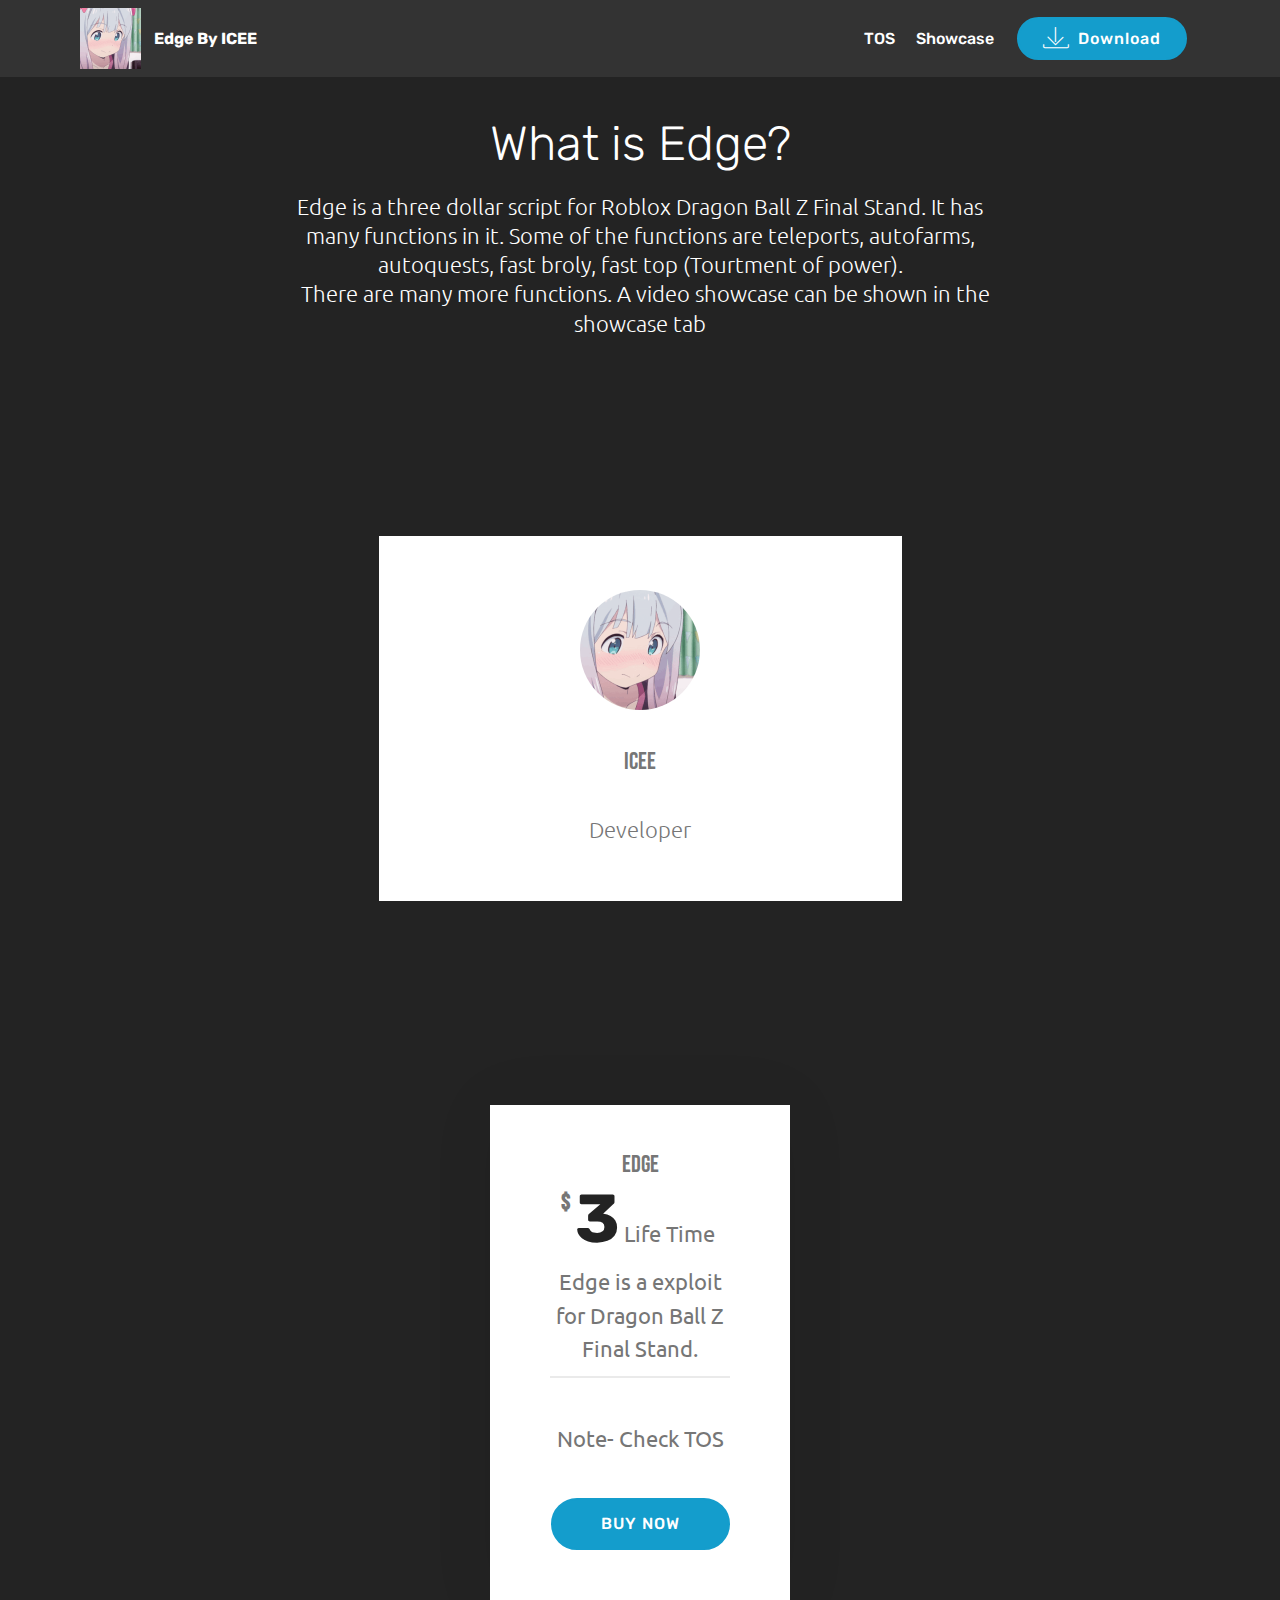
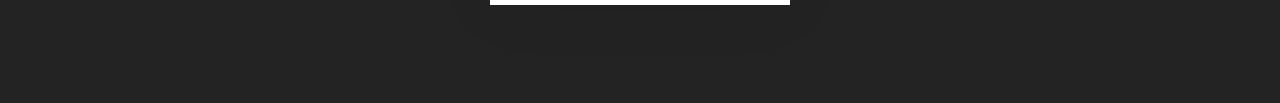
<file: index.html>
<!DOCTYPE html>
<html  >
<head>
  <!-- Site made with Mobirise Website Builder v4.12.2, https://mobirise.com -->
  <meta charset="UTF-8">
  <meta http-equiv="X-UA-Compatible" content="IE=edge">
  <meta name="generator" content="Mobirise v4.12.2, mobirise.com">
  <meta name="viewport" content="width=device-width, initial-scale=1, minimum-scale=1">
  <link rel="shortcut icon" href="assets/images/image-122x122.png" type="image/x-icon">
  <meta name="description" content="">
  
  <title>Home</title>
  <link rel="stylesheet" href="assets/web/assets/mobirise-icons/mobirise-icons.css">
  <link rel="stylesheet" href="assets/bootstrap/css/bootstrap.min.css">
  <link rel="stylesheet" href="assets/bootstrap/css/bootstrap-grid.min.css">
  <link rel="stylesheet" href="assets/bootstrap/css/bootstrap-reboot.min.css">
  <link rel="stylesheet" href="assets/tether/tether.min.css">
  <link rel="stylesheet" href="assets/dropdown/css/style.css">
  <link rel="stylesheet" href="assets/theme/css/style.css">
  <link rel="preload" as="style" href="assets/mobirise/css/mbr-additional.css"><link rel="stylesheet" href="assets/mobirise/css/mbr-additional.css" type="text/css">
  
  
  
</head>
<body>
  <section class="menu cid-rRQlmwEuXg" once="menu" id="menu1-1">

    

    <nav class="navbar navbar-expand beta-menu navbar-dropdown align-items-center navbar-fixed-top navbar-toggleable-sm">
        <button class="navbar-toggler navbar-toggler-right" type="button" data-toggle="collapse" data-target="#navbarSupportedContent" aria-controls="navbarSupportedContent" aria-expanded="false" aria-label="Toggle navigation">
            <div class="hamburger">
                <span></span>
                <span></span>
                <span></span>
                <span></span>
            </div>
        </button>
        <div class="menu-logo">
            <div class="navbar-brand">
                <span class="navbar-logo">
                    <a href="index.html">
                         <img src="assets/images/image-122x122.png" alt="Mobirise" title="" style="height: 3.8rem;">
                    </a>
                </span>
                <span class="navbar-caption-wrap"><a class="navbar-caption text-white display-4" href="index.html">
                        Edge By ICEE</a></span>
            </div>
        </div>
        <div class="collapse navbar-collapse" id="navbarSupportedContent">
            <ul class="navbar-nav nav-dropdown" data-app-modern-menu="true"><li class="nav-item">
                    <a class="nav-link link text-white display-4" href="TOS.html">
                        
                        TOS</a>
                </li><li class="nav-item"><a class="nav-link link text-white display-4" href="showcase.html">
                        
                        Showcase</a></li></ul>
            <div class="navbar-buttons mbr-section-btn"><a class="btn btn-sm btn-primary display-4" href="https://shoppy.gg/product/gnu0lUr" target="_blank">
                    <span class="mbri-save mbr-iconfont mbr-iconfont-btn "></span>
                    Download</a></div>
        </div>
    </nav>
</section>

<section class="engine"><a href="https://mobirise.info/i">site creation software</a></section><section class="mbr-section content4 cid-rRQszybH3u" id="content4-7">

    

    <div class="container">
        <div class="media-container-row">
            <div class="title col-12 col-md-8">
                <h2 class="align-center pb-3 mbr-fonts-style display-2">
                    What is Edge?</h2>
                <h3 class="mbr-section-subtitle align-center mbr-light mbr-fonts-style display-7">
                    Edge is a three dollar script for Roblox Dragon Ball Z Final Stand. It has many functions in it. Some of the functions are teleports, autofarms, autoquests, fast broly, fast top (Tourtment of power).<br>&nbsp; There are many more functions. A video showcase can be shown in the showcase tab</h3>
                
            </div>
        </div>
    </div>
</section>

<section class="testimonials1 cid-rRQwW6LpXg" id="testimonials1-8">

    

    
    <div class="container">
        <div class="media-container-row">
            <div class="title col-12 align-center">
                
                
            </div>
        </div>
    </div>

    <div class="container pt-3 mt-2">
        <div class="media-container-row">
            <div class="mbr-testimonial p-3 align-center col-12 col-md-6">
                <div class="panel-item p-3">
                    <div class="card-block">
                        <div class="testimonial-photo">
                            <img src="assets/images/image-240x240.png" alt="" title="">
                        </div>
                        <p class="mbr-text mbr-fonts-style display-5">Icee</p>
                    </div>
                    <div class="card-footer">
                        
                        <small class="mbr-author-desc mbr-italic mbr-light mbr-fonts-style display-7">
                               Developer
                        </small>
                    </div>
                </div>
            </div>

            

            

            

            

            
        </div>
    </div>   
</section>

<section class="pricing-table2 cid-rRQyv9R8av" id="pricing-tables2-a">

    

    

    <div class="container">
        <div class="media-container-row">

            <div class="plan col-12 mx-2 my-2 justify-content-center favorite">
                <div class="plan-header text-center pt-5">
                    <h3 class="plan-title mbr-fonts-style display-5">
                        Edge</h3>
                    <div class="plan-price">
                        <span class="price-value mbr-fonts-style display-5">
                            $
                        </span>
                        <span class="price-figure mbr-fonts-style display-1">
                            3</span>
                        <small class="price-term mbr-fonts-style display-7">
                            Life Time&nbsp;</small>
                    </div>
                </div>
                <div class="plan-body">
                    <div class="plan-list align-center">
                        <ul class="list-group list-group-flush mbr-fonts-style display-7">
                            <li class="list-group-item">Edge is a exploit for Dragon Ball Z Final Stand.</li><br><li class="list-group-item">Note- Check TOS</li>
                        </ul>
                    </div>
                    <div class="mbr-section-btn text-center py-4 pb-5"><a href="https://shoppy.gg/product/gnu0lUr" class="btn btn-primary display-4">BUY NOW</a></div>
                </div>
            </div>

            

            

            

        </div>
    </div>
</section>


  <script src="assets/web/assets/jquery/jquery.min.js"></script>
  <script src="assets/popper/popper.min.js"></script>
  <script src="assets/bootstrap/js/bootstrap.min.js"></script>
  <script src="assets/tether/tether.min.js"></script>
  <script src="assets/smoothscroll/smooth-scroll.js"></script>
  <script src="assets/dropdown/js/nav-dropdown.js"></script>
  <script src="assets/dropdown/js/navbar-dropdown.js"></script>
  <script src="assets/touchswipe/jquery.touch-swipe.min.js"></script>
  <script src="assets/theme/js/script.js"></script>
  
  
</body>
</html>
</file>
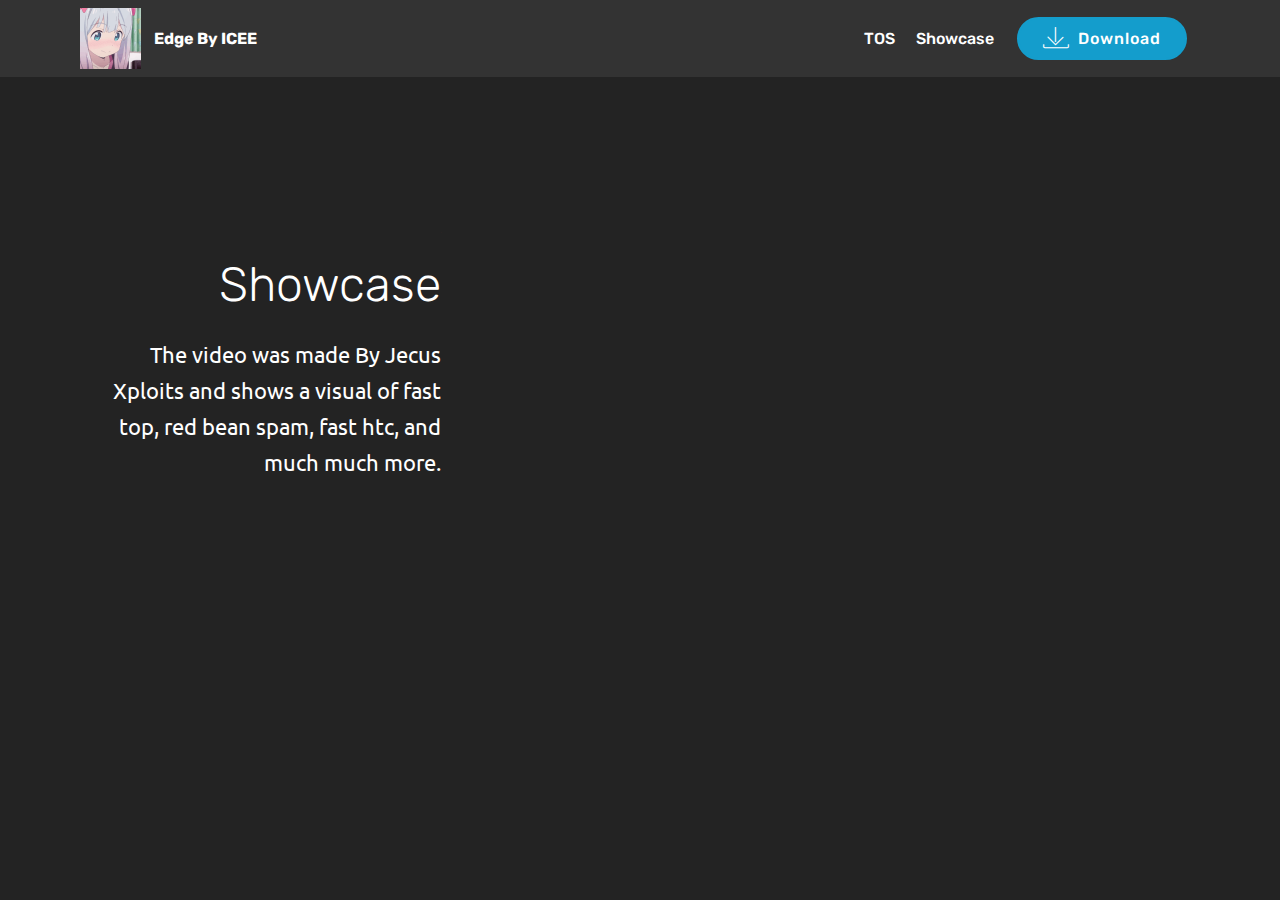
<file: showcas.html>
<!DOCTYPE html>
<html  >
<head>
  <!-- Site made with Mobirise Website Builder v4.12.2, https://mobirise.com -->
  <meta charset="UTF-8">
  <meta http-equiv="X-UA-Compatible" content="IE=edge">
  <meta name="generator" content="Mobirise v4.12.2, mobirise.com">
  <meta name="viewport" content="width=device-width, initial-scale=1, minimum-scale=1">
  <link rel="shortcut icon" href="assets/images/image-122x122.png" type="image/x-icon">
  <meta name="description" content="Website Creator Description">
  
  <title>Showcase</title>
  <link rel="stylesheet" href="assets/web/assets/mobirise-icons/mobirise-icons.css">
  <link rel="stylesheet" href="assets/bootstrap/css/bootstrap.min.css">
  <link rel="stylesheet" href="assets/bootstrap/css/bootstrap-grid.min.css">
  <link rel="stylesheet" href="assets/bootstrap/css/bootstrap-reboot.min.css">
  <link rel="stylesheet" href="assets/tether/tether.min.css">
  <link rel="stylesheet" href="assets/dropdown/css/style.css">
  <link rel="stylesheet" href="assets/theme/css/style.css">
  <link rel="preload" as="style" href="assets/mobirise/css/mbr-additional.css"><link rel="stylesheet" href="assets/mobirise/css/mbr-additional.css" type="text/css">
  
  
  
</head>
<body>
  <section class="menu cid-rS2OmOJSSR" once="menu" id="menu1-d">

    

    <nav class="navbar navbar-expand beta-menu navbar-dropdown align-items-center navbar-fixed-top navbar-toggleable-sm">
        <button class="navbar-toggler navbar-toggler-right" type="button" data-toggle="collapse" data-target="#navbarSupportedContent" aria-controls="navbarSupportedContent" aria-expanded="false" aria-label="Toggle navigation">
            <div class="hamburger">
                <span></span>
                <span></span>
                <span></span>
                <span></span>
            </div>
        </button>
        <div class="menu-logo">
            <div class="navbar-brand">
                <span class="navbar-logo">
                    <a href="index.html">
                         <img src="assets/images/image-122x122.png" alt="Mobirise" title="" style="height: 3.8rem;">
                    </a>
                </span>
                <span class="navbar-caption-wrap"><a class="navbar-caption text-white display-4" href="index.html">
                        Edge By ICEE</a></span>
            </div>
        </div>
        <div class="collapse navbar-collapse" id="navbarSupportedContent">
            <ul class="navbar-nav nav-dropdown" data-app-modern-menu="true"><li class="nav-item">
                    <a class="nav-link link text-white display-4" href="TOS.html">
                        
                        TOS</a>
                </li><li class="nav-item"><a class="nav-link link text-white display-4" href="showcas.html">
                        
                        Showcase</a></li></ul>
            <div class="navbar-buttons mbr-section-btn"><a class="btn btn-sm btn-primary display-4" href="https://shoppy.gg/product/gnu0lUr" target="_blank">
                    <span class="mbri-save mbr-iconfont mbr-iconfont-btn "></span>
                    Download</a></div>
        </div>
    </nav>
</section>

<section class="engine"><a href="https://mobirise.info/p">web templates free download</a></section><section class="header7 cid-rS2OmQgdoM mbr-fullscreen" id="header7-e">

    

    

    <div class="container">
        <div class="media-container-row">

            <div class="media-content align-right">
                <h1 class="mbr-section-title mbr-white pb-3 mbr-fonts-style display-2">
                    Showcase<br></h1>
                <div class="mbr-section-text mbr-white pb-3">
                    <p class="mbr-text mbr-fonts-style display-7">The video was made By Jecus Xploits and shows a visual of fast top, red bean spam, fast htc, and much much more.
                    </p>
                </div>
                
            </div>

            <div class="mbr-figure" style="width: 200%;"><iframe class="mbr-embedded-video" src="https://www.youtube.com/embed/he2M6t4O54M?rel=0&amp;amp;showinfo=0&amp;autoplay=1&amp;loop=1&amp;playlist=he2M6t4O54M" width="1280" height="720" frameborder="0" allowfullscreen></iframe></div>

        </div>
    </div>
</section>


  <script src="assets/web/assets/jquery/jquery.min.js"></script>
  <script src="assets/popper/popper.min.js"></script>
  <script src="assets/bootstrap/js/bootstrap.min.js"></script>
  <script src="assets/tether/tether.min.js"></script>
  <script src="assets/smoothscroll/smooth-scroll.js"></script>
  <script src="assets/dropdown/js/nav-dropdown.js"></script>
  <script src="assets/dropdown/js/navbar-dropdown.js"></script>
  <script src="assets/touchswipe/jquery.touch-swipe.min.js"></script>
  <script src="assets/theme/js/script.js"></script>
  
  
</body>
</html>
</file>
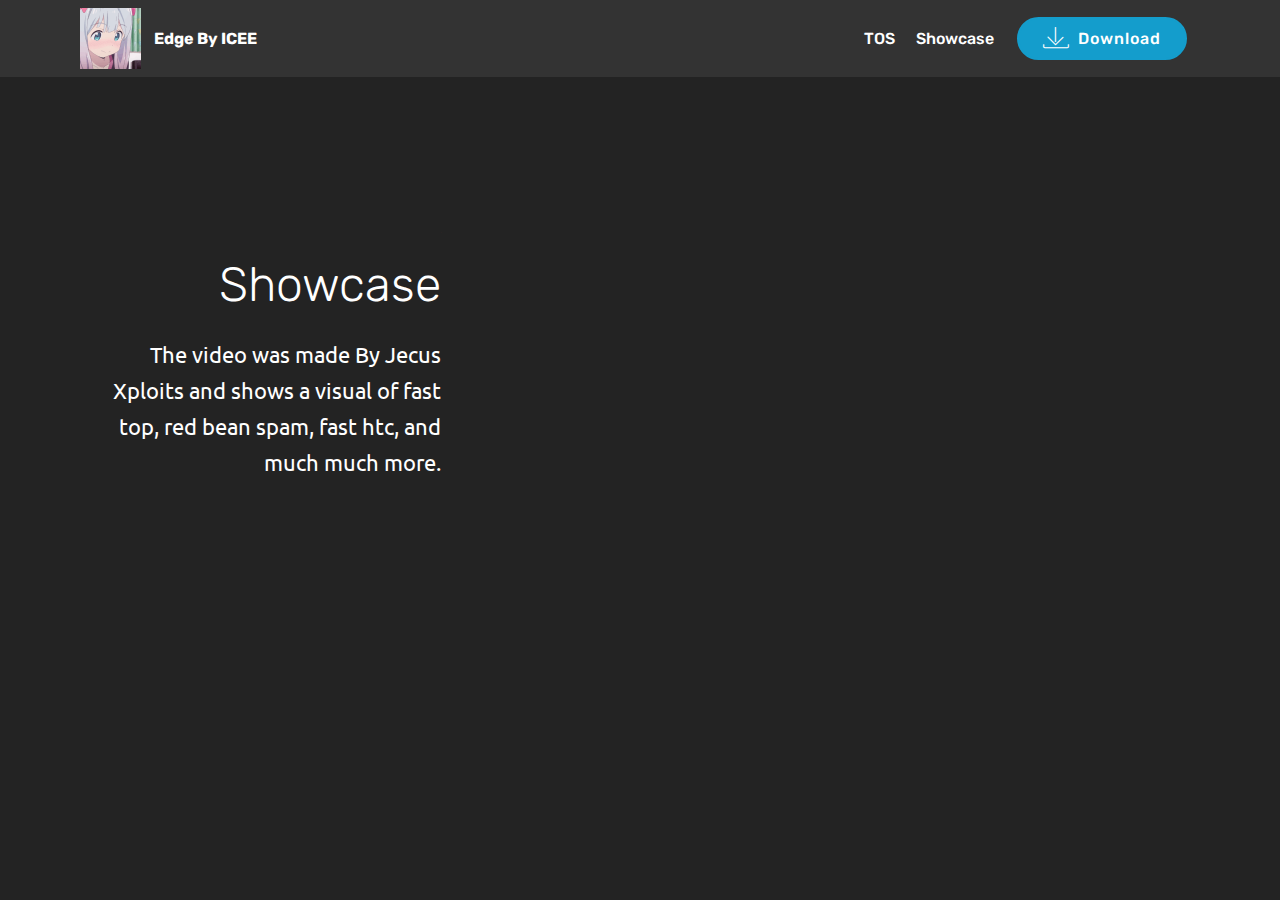
<file: showcase.html>
<!DOCTYPE html>
<html  >
<head>
  <!-- Site made with Mobirise Website Builder v4.12.2, https://mobirise.com -->
  <meta charset="UTF-8">
  <meta http-equiv="X-UA-Compatible" content="IE=edge">
  <meta name="generator" content="Mobirise v4.12.2, mobirise.com">
  <meta name="viewport" content="width=device-width, initial-scale=1, minimum-scale=1">
  <link rel="shortcut icon" href="assets/images/image-122x122.png" type="image/x-icon">
  <meta name="description" content="Website Creator Description">
  
  <title>Showcase</title>
  <link rel="stylesheet" href="assets/web/assets/mobirise-icons/mobirise-icons.css">
  <link rel="stylesheet" href="assets/bootstrap/css/bootstrap.min.css">
  <link rel="stylesheet" href="assets/bootstrap/css/bootstrap-grid.min.css">
  <link rel="stylesheet" href="assets/bootstrap/css/bootstrap-reboot.min.css">
  <link rel="stylesheet" href="assets/tether/tether.min.css">
  <link rel="stylesheet" href="assets/dropdown/css/style.css">
  <link rel="stylesheet" href="assets/theme/css/style.css">
  <link rel="preload" as="style" href="assets/mobirise/css/mbr-additional.css"><link rel="stylesheet" href="assets/mobirise/css/mbr-additional.css" type="text/css">
  
  
  
</head>
<body>
  <section class="menu cid-rS2OmOJSSR" once="menu" id="menu1-d">

    

    <nav class="navbar navbar-expand beta-menu navbar-dropdown align-items-center navbar-fixed-top navbar-toggleable-sm">
        <button class="navbar-toggler navbar-toggler-right" type="button" data-toggle="collapse" data-target="#navbarSupportedContent" aria-controls="navbarSupportedContent" aria-expanded="false" aria-label="Toggle navigation">
            <div class="hamburger">
                <span></span>
                <span></span>
                <span></span>
                <span></span>
            </div>
        </button>
        <div class="menu-logo">
            <div class="navbar-brand">
                <span class="navbar-logo">
                    <a href="index.html">
                         <img src="assets/images/image-122x122.png" alt="Mobirise" title="" style="height: 3.8rem;">
                    </a>
                </span>
                <span class="navbar-caption-wrap"><a class="navbar-caption text-white display-4" href="index.html">
                        Edge By ICEE</a></span>
            </div>
        </div>
        <div class="collapse navbar-collapse" id="navbarSupportedContent">
            <ul class="navbar-nav nav-dropdown" data-app-modern-menu="true"><li class="nav-item">
                    <a class="nav-link link text-white display-4" href="TOS.html">
                        
                        TOS</a>
                </li><li class="nav-item"><a class="nav-link link text-white display-4" href="showcase.html">
                        
                        Showcase</a></li></ul>
            <div class="navbar-buttons mbr-section-btn"><a class="btn btn-sm btn-primary display-4" href="https://shoppy.gg/product/gnu0lUr" target="_blank">
                    <span class="mbri-save mbr-iconfont mbr-iconfont-btn "></span>
                    Download</a></div>
        </div>
    </nav>
</section>

<section class="engine"><a href="https://mobirise.info/r">bootstrap templates</a></section><section class="header7 cid-rS2OmQgdoM mbr-fullscreen" id="header7-e">

    

    

    <div class="container">
        <div class="media-container-row">

            <div class="media-content align-right">
                <h1 class="mbr-section-title mbr-white pb-3 mbr-fonts-style display-2">
                    Showcase<br></h1>
                <div class="mbr-section-text mbr-white pb-3">
                    <p class="mbr-text mbr-fonts-style display-7">The video was made By Jecus Xploits and shows a visual of fast top, red bean spam, fast htc, and much much more.
                    </p>
                </div>
                
            </div>

            <div class="mbr-figure" style="width: 200%;"><iframe class="mbr-embedded-video" src="https://www.youtube.com/embed/he2M6t4O54M?rel=0&amp;amp;showinfo=0&amp;autoplay=1&amp;loop=1&amp;playlist=he2M6t4O54M" width="1280" height="720" frameborder="0" allowfullscreen></iframe></div>

        </div>
    </div>
</section>


  <script src="assets/web/assets/jquery/jquery.min.js"></script>
  <script src="assets/popper/popper.min.js"></script>
  <script src="assets/bootstrap/js/bootstrap.min.js"></script>
  <script src="assets/tether/tether.min.js"></script>
  <script src="assets/smoothscroll/smooth-scroll.js"></script>
  <script src="assets/dropdown/js/nav-dropdown.js"></script>
  <script src="assets/dropdown/js/navbar-dropdown.js"></script>
  <script src="assets/touchswipe/jquery.touch-swipe.min.js"></script>
  <script src="assets/theme/js/script.js"></script>
  
  
</body>
</html>
</file>
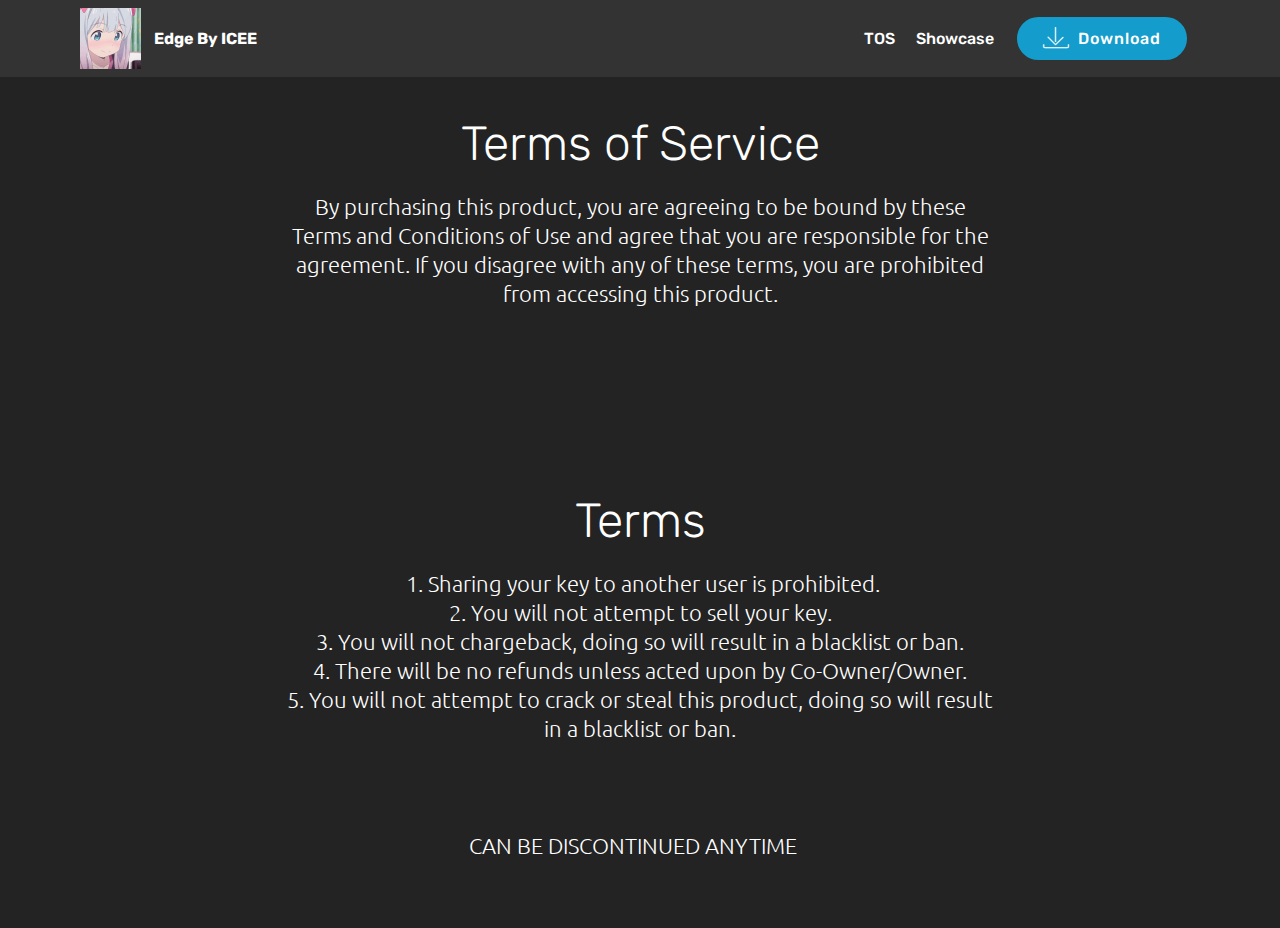
<file: TOS.html>
<!DOCTYPE html>
<html  >
<head>
  <!-- Site made with Mobirise Website Builder v4.12.2, https://mobirise.com -->
  <meta charset="UTF-8">
  <meta http-equiv="X-UA-Compatible" content="IE=edge">
  <meta name="generator" content="Mobirise v4.12.2, mobirise.com">
  <meta name="viewport" content="width=device-width, initial-scale=1, minimum-scale=1">
  <link rel="shortcut icon" href="assets/images/image-122x122.png" type="image/x-icon">
  <meta name="description" content="Web Page Builder Description">
  
  <title>TOS</title>
  <link rel="stylesheet" href="assets/web/assets/mobirise-icons/mobirise-icons.css">
  <link rel="stylesheet" href="assets/bootstrap/css/bootstrap.min.css">
  <link rel="stylesheet" href="assets/bootstrap/css/bootstrap-grid.min.css">
  <link rel="stylesheet" href="assets/bootstrap/css/bootstrap-reboot.min.css">
  <link rel="stylesheet" href="assets/tether/tether.min.css">
  <link rel="stylesheet" href="assets/dropdown/css/style.css">
  <link rel="stylesheet" href="assets/theme/css/style.css">
  <link rel="preload" as="style" href="assets/mobirise/css/mbr-additional.css"><link rel="stylesheet" href="assets/mobirise/css/mbr-additional.css" type="text/css">
  
  
  
</head>
<body>
  <section class="menu cid-rRQlmwEuXg" once="menu" id="menu1-2">

    

    <nav class="navbar navbar-expand beta-menu navbar-dropdown align-items-center navbar-fixed-top navbar-toggleable-sm">
        <button class="navbar-toggler navbar-toggler-right" type="button" data-toggle="collapse" data-target="#navbarSupportedContent" aria-controls="navbarSupportedContent" aria-expanded="false" aria-label="Toggle navigation">
            <div class="hamburger">
                <span></span>
                <span></span>
                <span></span>
                <span></span>
            </div>
        </button>
        <div class="menu-logo">
            <div class="navbar-brand">
                <span class="navbar-logo">
                    <a href="index.html">
                         <img src="assets/images/image-122x122.png" alt="Mobirise" title="" style="height: 3.8rem;">
                    </a>
                </span>
                <span class="navbar-caption-wrap"><a class="navbar-caption text-white display-4" href="index.html">
                        Edge By ICEE</a></span>
            </div>
        </div>
        <div class="collapse navbar-collapse" id="navbarSupportedContent">
            <ul class="navbar-nav nav-dropdown" data-app-modern-menu="true"><li class="nav-item">
                    <a class="nav-link link text-white display-4" href="TOS.html">
                        
                        TOS</a>
                </li><li class="nav-item"><a class="nav-link link text-white display-4" href="showcase.html">
                        
                        Showcase</a></li></ul>
            <div class="navbar-buttons mbr-section-btn"><a class="btn btn-sm btn-primary display-4" href="https://shoppy.gg/product/gnu0lUr" target="_blank">
                    <span class="mbri-save mbr-iconfont mbr-iconfont-btn "></span>
                    Download</a></div>
        </div>
    </nav>
</section>

<section class="engine"><a href="https://mobirise.info/u">bootstrap html templates</a></section><section class="mbr-section content4 cid-rRQqOVHYQw" id="content4-3">

    

    <div class="container">
        <div class="media-container-row">
            <div class="title col-12 col-md-8">
                <h2 class="align-center pb-3 mbr-fonts-style display-2">
                    Terms of Service</h2>
                <h3 class="mbr-section-subtitle align-center mbr-light mbr-fonts-style display-7">By purchasing this product, you are agreeing to be bound by these Terms and Conditions of Use and agree that you are responsible for the agreement. If you disagree with any of these terms, you are prohibited from accessing this product.</h3>
                
            </div>
        </div>
    </div>
</section>

<section class="mbr-section content4 cid-rRQrW9HW38" id="content4-6">

    

    <div class="container">
        <div class="media-container-row">
            <div class="title col-12 col-md-8">
                <h2 class="align-center pb-3 mbr-fonts-style display-2">
                    Terms</h2>
                <h3 class="mbr-section-subtitle align-center mbr-light mbr-fonts-style display-7"><div>&nbsp;1. Sharing your key to another user is prohibited.
</div><div>
</div><div>2. You will not attempt to sell your key.
</div><div>
</div><div>3. You will not chargeback, doing so will result in a blacklist or ban.
</div><div>
</div><div>4. There will be no refunds unless acted upon by Co-Owner/Owner.
</div><div>
</div><div>5. You will not attempt to crack or steal this product, doing so will result in a blacklist or ban.</div><br><br><br><div>
</div><div>
</div><div>CAN BE DISCONTINUED ANYTIME &nbsp;&nbsp;</div></h3>
                
            </div>
        </div>
    </div>
</section>


  <script src="assets/web/assets/jquery/jquery.min.js"></script>
  <script src="assets/popper/popper.min.js"></script>
  <script src="assets/bootstrap/js/bootstrap.min.js"></script>
  <script src="assets/tether/tether.min.js"></script>
  <script src="assets/smoothscroll/smooth-scroll.js"></script>
  <script src="assets/dropdown/js/nav-dropdown.js"></script>
  <script src="assets/dropdown/js/navbar-dropdown.js"></script>
  <script src="assets/touchswipe/jquery.touch-swipe.min.js"></script>
  <script src="assets/theme/js/script.js"></script>
  
  
</body>
</html>
</file>
<file: assets/web/assets/mobirise-icons/mobirise-icons.css>
@font-face {
  font-family: 'MobiriseIcons';
  src:  url('mobirise-icons.eot?spat4u');
  src:  url('mobirise-icons.eot?spat4u#iefix') format('embedded-opentype'),
    url('mobirise-icons.ttf?spat4u') format('truetype'),
    url('mobirise-icons.woff?spat4u') format('woff'),
    url('mobirise-icons.svg?spat4u#MobiriseIcons') format('svg');
  font-weight: normal;
  font-style: normal;
  font-display: swap;
}

[class^="mbri-"], [class*=" mbri-"] {
  /* use !important to prevent issues with browser extensions that change fonts */
  font-family: MobiriseIcons !important;
  speak: none;
  font-style: normal;
  font-weight: normal;
  font-variant: normal;
  text-transform: none;
  line-height: 1;

  /* Better Font Rendering =========== */
  -webkit-font-smoothing: antialiased;
  -moz-osx-font-smoothing: grayscale;
}

.mbri-add-submenu:before {
  content: "\e900";
}
.mbri-alert:before {
  content: "\e901";
}
.mbri-align-center:before {
  content: "\e902";
}
.mbri-align-justify:before {
  content: "\e903";
}
.mbri-align-left:before {
  content: "\e904";
}
.mbri-align-right:before {
  content: "\e905";
}
.mbri-android:before {
  content: "\e906";
}
.mbri-apple:before {
  content: "\e907";
}
.mbri-arrow-down:before {
  content: "\e908";
}
.mbri-arrow-next:before {
  content: "\e909";
}
.mbri-arrow-prev:before {
  content: "\e90a";
}
.mbri-arrow-up:before {
  content: "\e90b";
}
.mbri-bold:before {
  content: "\e90c";
}
.mbri-bookmark:before {
  content: "\e90d";
}
.mbri-bootstrap:before {
  content: "\e90e";
}
.mbri-briefcase:before {
  content: "\e90f";
}
.mbri-browse:before {
  content: "\e910";
}
.mbri-bulleted-list:before {
  content: "\e911";
}
.mbri-calendar:before {
  content: "\e912";
}
.mbri-camera:before {
  content: "\e913";
}
.mbri-cart-add:before {
  content: "\e914";
}
.mbri-cart-full:before {
  content: "\e915";
}
.mbri-cash:before {
  content: "\e916";
}
.mbri-change-style:before {
  content: "\e917";
}
.mbri-chat:before {
  content: "\e918";
}
.mbri-clock:before {
  content: "\e919";
}
.mbri-close:before {
  content: "\e91a";
}
.mbri-cloud:before {
  content: "\e91b";
}
.mbri-code:before {
  content: "\e91c";
}
.mbri-contact-form:before {
  content: "\e91d";
}
.mbri-credit-card:before {
  content: "\e91e";
}
.mbri-cursor-click:before {
  content: "\e91f";
}
.mbri-cust-feedback:before {
  content: "\e920";
}
.mbri-database:before {
  content: "\e921";
}
.mbri-delivery:before {
  content: "\e922";
}
.mbri-desktop:before {
  content: "\e923";
}
.mbri-devices:before {
  content: "\e924";
}
.mbri-down:before {
  content: "\e925";
}
.mbri-download:before {
  content: "\e989";
}
.mbri-drag-n-drop:before {
  content: "\e927";
}
.mbri-drag-n-drop2:before {
  content: "\e928";
}
.mbri-edit:before {
  content: "\e929";
}
.mbri-edit2:before {
  content: "\e92a";
}
.mbri-error:before {
  content: "\e92b";
}
.mbri-extension:before {
  content: "\e92c";
}
.mbri-features:before {
  content: "\e92d";
}
.mbri-file:before {
  content: "\e92e";
}
.mbri-flag:before {
  content: "\e92f";
}
.mbri-folder:before {
  content: "\e930";
}
.mbri-gift:before {
  content: "\e931";
}
.mbri-github:before {
  content: "\e932";
}
.mbri-globe:before {
  content: "\e933";
}
.mbri-globe-2:before {
  content: "\e934";
}
.mbri-growing-chart:before {
  content: "\e935";
}
.mbri-hearth:before {
  content: "\e936";
}
.mbri-help:before {
  content: "\e937";
}
.mbri-home:before {
  content: "\e938";
}
.mbri-hot-cup:before {
  content: "\e939";
}
.mbri-idea:before {
  content: "\e93a";
}
.mbri-image-gallery:before {
  content: "\e93b";
}
.mbri-image-slider:before {
  content: "\e93c";
}
.mbri-info:before {
  content: "\e93d";
}
.mbri-italic:before {
  content: "\e93e";
}
.mbri-key:before {
  content: "\e93f";
}
.mbri-laptop:before {
  content: "\e940";
}
.mbri-layers:before {
  content: "\e941";
}
.mbri-left-right:before {
  content: "\e942";
}
.mbri-left:before {
  content: "\e943";
}
.mbri-letter:before {
  content: "\e944";
}
.mbri-like:before {
  content: "\e945";
}
.mbri-link:before {
  content: "\e946";
}
.mbri-lock:before {
  content: "\e947";
}
.mbri-login:before {
  content: "\e948";
}
.mbri-logout:before {
  content: "\e949";
}
.mbri-magic-stick:before {
  content: "\e94a";
}
.mbri-map-pin:before {
  content: "\e94b";
}
.mbri-menu:before {
  content: "\e94c";
}
.mbri-mobile:before {
  content: "\e94d";
}
.mbri-mobile2:before {
  content: "\e94e";
}
.mbri-mobirise:before {
  content: "\e94f";
}
.mbri-more-horizontal:before {
  content: "\e950";
}
.mbri-more-vertical:before {
  content: "\e951";
}
.mbri-music:before {
  content: "\e952";
}
.mbri-new-file:before {
  content: "\e953";
}
.mbri-numbered-list:before {
  content: "\e954";
}
.mbri-opened-folder:before {
  content: "\e955";
}
.mbri-pages:before {
  content: "\e956";
}
.mbri-paper-plane:before {
  content: "\e957";
}
.mbri-paperclip:before {
  content: "\e958";
}
.mbri-photo:before {
  content: "\e959";
}
.mbri-photos:before {
  content: "\e95a";
}
.mbri-pin:before {
  content: "\e95b";
}
.mbri-play:before {
  content: "\e95c";
}
.mbri-plus:before {
  content: "\e95d";
}
.mbri-preview:before {
  content: "\e95e";
}
.mbri-print:before {
  content: "\e95f";
}
.mbri-protect:before {
  content: "\e960";
}
.mbri-question:before {
  content: "\e961";
}
.mbri-quote-left:before {
  content: "\e962";
}
.mbri-quote-right:before {
  content: "\e963";
}
.mbri-refresh:before {
  content: "\e964";
}
.mbri-responsive:before {
  content: "\e965";
}
.mbri-right:before {
  content: "\e966";
}
.mbri-rocket:before {
  content: "\e967";
}
.mbri-sad-face:before {
  content: "\e968";
}
.mbri-sale:before {
  content: "\e969";
}
.mbri-save:before {
  content: "\e96a";
}
.mbri-search:before {
  content: "\e96b";
}
.mbri-setting:before {
  content: "\e96c";
}
.mbri-setting2:before {
  content: "\e96d";
}
.mbri-setting3:before {
  content: "\e96e";
}
.mbri-share:before {
  content: "\e96f";
}
.mbri-shopping-bag:before {
  content: "\e970";
}
.mbri-shopping-basket:before {
  content: "\e971";
}
.mbri-shopping-cart:before {
  content: "\e972";
}
.mbri-sites:before {
  content: "\e973";
}
.mbri-smile-face:before {
  content: "\e974";
}
.mbri-speed:before {
  content: "\e975";
}
.mbri-star:before {
  content: "\e976";
}
.mbri-success:before {
  content: "\e977";
}
.mbri-sun:before {
  content: "\e978";
}
.mbri-sun2:before {
  content: "\e979";
}
.mbri-tablet:before {
  content: "\e97a";
}
.mbri-tablet-vertical:before {
  content: "\e97b";
}
.mbri-target:before {
  content: "\e97c";
}
.mbri-timer:before {
  content: "\e97d";
}
.mbri-to-ftp:before {
  content: "\e97e";
}
.mbri-to-local-drive:before {
  content: "\e97f";
}
.mbri-touch-swipe:before {
  content: "\e980";
}
.mbri-touch:before {
  content: "\e981";
}
.mbri-trash:before {
  content: "\e982";
}
.mbri-underline:before {
  content: "\e983";
}
.mbri-unlink:before {
  content: "\e984";
}
.mbri-unlock:before {
  content: "\e985";
}
.mbri-up-down:before {
  content: "\e986";
}
.mbri-up:before {
  content: "\e987";
}
.mbri-update:before {
  content: "\e988";
}
.mbri-upload:before {
 content: "\e926"; 
}
.mbri-user:before {
  content: "\e98a";
}
.mbri-user2:before {
  content: "\e98b";
}
.mbri-users:before {
  content: "\e98c";
}
.mbri-video:before {
  content: "\e98d";
}
.mbri-video-play:before {
  content: "\e98e";
}
.mbri-watch:before {
  content: "\e98f";
}
.mbri-website-theme:before {
  content: "\e990";
}
.mbri-wifi:before {
  content: "\e991";
}
.mbri-windows:before {
  content: "\e992";
}
.mbri-zoom-out:before {
  content: "\e993";
}
.mbri-redo:before {
  content: "\e994";
}
.mbri-undo:before {
  content: "\e995";
}
</file>
<file: assets/dropdown/css/style.css>
.navbar-dropdown {
  left: 0;
  padding: 0;
  position: absolute;
  right: 0;
  top: 0;
  transition: all 0.45s ease;
  z-index: 1030;
  background: #282828; }
  .navbar-dropdown .navbar-logo {
    margin-right: 0.8rem;
    transition: margin 0.3s ease-in-out;
    vertical-align: middle; }
    .navbar-dropdown .navbar-logo img {
      height: 3.125rem;
      transition: all 0.3s ease-in-out; }
    .navbar-dropdown .navbar-logo.mbr-iconfont {
      font-size: 3.125rem;
      line-height: 3.125rem; }
  .navbar-dropdown .navbar-caption {
    font-weight: 700;
    white-space: normal;
    vertical-align: -4px;
    line-height: 3.125rem !important; }
    .navbar-dropdown .navbar-caption, .navbar-dropdown .navbar-caption:hover {
      color: inherit;
      text-decoration: none; }
  .navbar-dropdown .mbr-iconfont + .navbar-caption {
    vertical-align: -1px; }
  .navbar-dropdown.navbar-fixed-top {
    position: fixed; }
  .navbar-dropdown .navbar-brand span {
    vertical-align: -4px; }
  .navbar-dropdown.bg-color.transparent {
    background: none; }
  .navbar-dropdown.navbar-short .navbar-brand {
    padding: 0.625rem 0; }
    .navbar-dropdown.navbar-short .navbar-brand span {
      vertical-align: -1px; }
  .navbar-dropdown.navbar-short .navbar-caption {
    line-height: 2.375rem !important;
    vertical-align: -2px; }
  .navbar-dropdown.navbar-short .navbar-logo {
    margin-right: 0.5rem; }
    .navbar-dropdown.navbar-short .navbar-logo img {
      height: 2.375rem; }
    .navbar-dropdown.navbar-short .navbar-logo.mbr-iconfont {
      font-size: 2.375rem;
      line-height: 2.375rem; }
  .navbar-dropdown.navbar-short .mbr-table-cell {
    height: 3.625rem; }
  .navbar-dropdown .navbar-close {
    left: 0.6875rem;
    position: fixed;
    top: 0.75rem;
    z-index: 1000; }
  .navbar-dropdown .hamburger-icon {
    content: "";
    display: inline-block;
    vertical-align: middle;
    width: 16px;
    -webkit-box-shadow: 0 -6px 0 1px #282828,0 0 0 1px #282828,0 6px 0 1px #282828;
    -moz-box-shadow: 0 -6px 0 1px #282828,0 0 0 1px #282828,0 6px 0 1px #282828;
    box-shadow: 0 -6px 0 1px #282828,0 0 0 1px #282828,0 6px 0 1px #282828; }

.dropdown-menu .dropdown-toggle[data-toggle="dropdown-submenu"]::after {
  border-bottom: 0.35em solid transparent;
  border-left: 0.35em solid;
  border-right: 0;
  border-top: 0.35em solid transparent;
  margin-left: 0.3rem; }

.dropdown-menu .dropdown-item:focus {
  outline: 0; }

.nav-dropdown {
  font-size: 0.75rem;
  font-weight: 500;
  height: auto !important; }
  .nav-dropdown .nav-btn {
    padding-left: 1rem; }
  .nav-dropdown .link {
    margin: .667em 1.667em;
    font-weight: 500;
    padding: 0;
    transition: color .2s ease-in-out; }
    .nav-dropdown .link.dropdown-toggle {
      margin-right: 2.583em; }
      .nav-dropdown .link.dropdown-toggle::after {
        margin-left: .25rem;
        border-top: 0.35em solid;
        border-right: 0.35em solid transparent;
        border-left: 0.35em solid transparent;
        border-bottom: 0; }
      .nav-dropdown .link.dropdown-toggle[aria-expanded="true"] {
        margin: 0;
        padding: 0.667em 3.263em  0.667em 1.667em; }
  .nav-dropdown .link::after,
  .nav-dropdown .dropdown-item::after {
    color: inherit; }
  .nav-dropdown .btn {
    font-size: 0.75rem;
    font-weight: 700;
    letter-spacing: 0;
    margin-bottom: 0;
    padding-left: 1.25rem;
    padding-right: 1.25rem; }
  .nav-dropdown .dropdown-menu {
    border-radius: 0;
    border: 0;
    left: 0;
    margin: 0;
    padding-bottom: 1.25rem;
    padding-top: 1.25rem;
    position: relative; }
  .nav-dropdown .dropdown-submenu {
    margin-left: 0.125rem;
    top: 0; }
  .nav-dropdown .dropdown-item {
    font-weight: 500;
    line-height: 2;
    padding: 0.3846em 4.615em 0.3846em 1.5385em;
    position: relative;
    transition: color .2s ease-in-out, background-color .2s ease-in-out; }
    .nav-dropdown .dropdown-item::after {
      margin-top: -0.3077em;
      position: absolute;
      right: 1.1538em;
      top: 50%; }
    .nav-dropdown .dropdown-item:focus, .nav-dropdown .dropdown-item:hover {
      background: none; }

@media (max-width: 767px) {
  .nav-dropdown.navbar-toggleable-sm {
    bottom: 0;
    display: none;
    left: 0;
    overflow-x: hidden;
    position: fixed;
    top: 0;
    transform: translateX(-100%);
    -ms-transform: translateX(-100%);
    -webkit-transform: translateX(-100%);
    width: 18.75rem;
    z-index: 999; } }
.nav-dropdown.navbar-toggleable-xl {
  bottom: 0;
  display: none;
  left: 0;
  overflow-x: hidden;
  position: fixed;
  top: 0;
  transform: translateX(-100%);
  -ms-transform: translateX(-100%);
  -webkit-transform: translateX(-100%);
  width: 18.75rem;
  z-index: 999; }

.nav-dropdown-sm {
  display: block !important;
  overflow-x: hidden;
  overflow: auto;
  padding-top: 3.875rem; }
  .nav-dropdown-sm::after {
    content: "";
    display: block;
    height: 3rem;
    width: 100%; }
  .nav-dropdown-sm.collapse.in ~ .navbar-close {
    display: block !important; }
  .nav-dropdown-sm.collapsing, .nav-dropdown-sm.collapse.in {
    transform: translateX(0);
    -ms-transform: translateX(0);
    -webkit-transform: translateX(0);
    transition: all 0.25s ease-out;
    -webkit-transition: all 0.25s ease-out;
    background: #282828; }
  .nav-dropdown-sm.collapsing[aria-expanded="false"] {
    transform: translateX(-100%);
    -ms-transform: translateX(-100%);
    -webkit-transform: translateX(-100%); }
  .nav-dropdown-sm .nav-item {
    display: block;
    margin-left: 0 !important;
    padding-left: 0; }
  .nav-dropdown-sm .link,
  .nav-dropdown-sm .dropdown-item {
    border-top: 1px dotted rgba(255, 255, 255, 0.1);
    font-size: 0.8125rem;
    line-height: 1.6;
    margin: 0 !important;
    padding: 0.875rem 2.4rem 0.875rem 1.5625rem !important;
    position: relative;
    white-space: normal; }
    .nav-dropdown-sm .link:focus, .nav-dropdown-sm .link:hover,
    .nav-dropdown-sm .dropdown-item:focus,
    .nav-dropdown-sm .dropdown-item:hover {
      background: rgba(0, 0, 0, 0.2) !important;
      color: #c0a375; }
  .nav-dropdown-sm .nav-btn {
    position: relative;
    padding: 1.5625rem 1.5625rem 0 1.5625rem; }
    .nav-dropdown-sm .nav-btn::before {
      border-top: 1px dotted rgba(255, 255, 255, 0.1);
      content: "";
      left: 0;
      position: absolute;
      top: 0;
      width: 100%; }
    .nav-dropdown-sm .nav-btn + .nav-btn {
      padding-top: 0.625rem; }
      .nav-dropdown-sm .nav-btn + .nav-btn::before {
        display: none; }
  .nav-dropdown-sm .btn {
    padding: 0.625rem 0; }
  .nav-dropdown-sm .dropdown-toggle[data-toggle="dropdown-submenu"]::after {
    margin-left: .25rem;
    border-top: 0.35em solid;
    border-right: 0.35em solid transparent;
    border-left: 0.35em solid transparent;
    border-bottom: 0; }
  .nav-dropdown-sm .dropdown-toggle[data-toggle="dropdown-submenu"][aria-expanded="true"]::after {
    border-top: 0;
    border-right: 0.35em solid transparent;
    border-left: 0.35em solid transparent;
    border-bottom: 0.35em solid; }
  .nav-dropdown-sm .dropdown-menu {
    margin: 0;
    padding: 0;
    position: relative;
    top: 0;
    left: 0;
    width: 100%;
    border: 0;
    float: none;
    border-radius: 0;
    background: none; }
  .nav-dropdown-sm .dropdown-submenu {
    left: 100%;
    margin-left: 0.125rem;
    margin-top: -1.25rem;
    top: 0; }

.navbar-toggleable-sm .nav-dropdown .dropdown-menu {
  position: absolute; }

.navbar-toggleable-sm .nav-dropdown .dropdown-submenu {
  left: 100%;
  margin-left: 0.125rem;
  margin-top: -1.25rem;
  top: 0; }

.navbar-toggleable-sm.opened .nav-dropdown .dropdown-menu {
  position: relative; }

.navbar-toggleable-sm.opened .nav-dropdown .dropdown-submenu {
  left: 0;
  margin-left: 00rem;
  margin-top: 0rem;
  top: 0; }

.is-builder .nav-dropdown.collapsing {
  transition: none !important; }

/*# sourceMappingURL=style.css.map */
</file>
<file: assets/theme/css/style.css>
/*!
 * Mobirise v4 theme (https://mobirise.com/)
 * Copyright 2017 Mobirise
 */
section {
  background-color: #eeeeee; }

body {
  font-style: normal;
  line-height: 1.5; }

section,
.container,
.container-fluid {
  position: relative;
  word-wrap: break-word; }

a.mbr-iconfont:hover {
  text-decoration: none; }

.article .lead p,
.article .lead ul,
.article .lead ol,
.article .lead pre,
.article .lead blockquote {
  margin-bottom: 0; }

ul,
ol,
pre,
blockquote {
  margin-bottom: 2.3125rem; }

pre {
  background: #f4f4f4;
  padding: 10px 24px;
  white-space: pre-wrap; }

.inactive {
  -webkit-user-select: none;
  -moz-user-select: none;
  -ms-user-select: none;
  user-select: none;
  pointer-events: none;
  -webkit-user-drag: none;
  user-drag: none; }

.mbr-section__comments .row {
  justify-content: center;
  -webkit-justify-content: center; }

a {
  font-style: normal;
  font-weight: 400;
  cursor: pointer; }
  a, a:hover {
    text-decoration: none; }

figure {
  margin-bottom: 0; }

body {
  color: #232323; }

h1,
h2,
h3,
h4,
h5,
h6,
.h1,
.h2,
.h3,
.h4,
.h5,
.h6,
.display-1,
.display-2,
.display-3,
.display-4 {
  line-height: 1;
  word-break: break-word;
  word-wrap: break-word; }

.mbr-section-title {
  font-style: normal;
  line-height: 1.2; }

.mbr-section-subtitle {
  line-height: 1.3; }

.mbr-text {
  font-style: normal;
  line-height: 1.6; }

b,
strong {
  font-weight: bold; }

blockquote {
  padding: 10px 0 10px 20px;
  position: relative;
  border-left: 2px solid;
  border-color: #ff3366; }

input:-webkit-autofill, input:-webkit-autofill:hover, input:-webkit-autofill:focus, input:-webkit-autofill:active {
  transition-delay: 9999s;
  transition-property: background-color, color; }

textarea[type='hidden'] {
  display: none; }

body {
  position: relative; }

section {
  background-position: 50% 50%;
  background-repeat: no-repeat;
  background-size: cover; }
  section .mbr-background-video,
  section .mbr-background-video-preview {
    position: absolute;
    bottom: 0;
    left: 0;
    right: 0;
    top: 0; }

.hidden {
  visibility: hidden; }

.mbr-z-index20 {
  z-index: 20; }

/*! Base colors */
.mbr-white {
  color: #ffffff; }

.mbr-black {
  color: #000000; }

.mbr-bg-white {
  background-color: #ffffff; }

.mbr-bg-black {
  background-color: #000000; }

/*! Text-aligns */
.align-left {
  text-align: left; }

.align-center {
  text-align: center; }

.align-right {
  text-align: right; }

@media (max-width: 767px) {
  .align-left,
  .align-center,
  .align-right,
  .mbr-section-btn,
  .mbr-section-title {
    text-align: center; } }
/*! Font-weight  */
.mbr-light {
  font-weight: 300; }

.mbr-regular {
  font-weight: 400; }

.mbr-semibold {
  font-weight: 500; }

.mbr-bold {
  font-weight: 700; }

/*! Media  */
.media-size-item {
  -webkit-flex: 1 1 auto;
  -moz-flex: 1 1 auto;
  -ms-flex: 1 1 auto;
  -o-flex: 1 1 auto;
  flex: 1 1 auto; }

.media-content {
  -webkit-flex-basis: 100%;
  flex-basis: 100%; }

.media-container-row {
  display: -ms-flexbox;
  display: -webkit-flex;
  display: flex;
  -webkit-flex-direction: row;
  -ms-flex-direction: row;
  flex-direction: row;
  -webkit-flex-wrap: wrap;
  -ms-flex-wrap: wrap;
  flex-wrap: wrap;
  -webkit-justify-content: center;
  -ms-flex-pack: center;
  justify-content: center;
  -webkit-align-content: center;
  -ms-flex-line-pack: center;
  align-content: center;
  -webkit-align-items: start;
  -ms-flex-align: start;
  align-items: start; }
  .media-container-row .media-size-item {
    width: 400px; }

.media-container-column {
  display: -ms-flexbox;
  display: -webkit-flex;
  display: flex;
  -webkit-flex-direction: column;
  -ms-flex-direction: column;
  flex-direction: column;
  -webkit-flex-wrap: wrap;
  -ms-flex-wrap: wrap;
  flex-wrap: wrap;
  -webkit-justify-content: center;
  -ms-flex-pack: center;
  justify-content: center;
  -webkit-align-content: center;
  -ms-flex-line-pack: center;
  align-content: center;
  -webkit-align-items: stretch;
  -ms-flex-align: stretch;
  align-items: stretch; }
  .media-container-column > * {
    width: 100%; }

@media (min-width: 992px) {
  .media-container-row {
    -webkit-flex-wrap: nowrap;
    -ms-flex-wrap: nowrap;
    flex-wrap: nowrap; } }
figure {
  overflow: hidden; }

figure[mbr-media-size] {
  transition: width 0.1s; }

.mbr-figure img,
.mbr-figure iframe {
  display: block;
  width: 100%; }

.card {
  background-color: transparent;
  border: none; }

.card-box {
  width: 100%; }

.card-img {
  text-align: center;
  flex-shrink: 0;
  -webkit-flex-shrink: 0; }

.media {
  max-width: 100%;
  margin: 0 auto; }

.mbr-figure {
  -ms-flex-item-align: center;
  -ms-grid-row-align: center;
  -webkit-align-self: center;
  align-self: center; }

.media-container > div {
  max-width: 100%; }

.mbr-figure img,
.card-img img {
  width: 100%; }

@media (max-width: 991px) {
  .media-size-item {
    width: auto !important; }

  .media {
    width: auto; }

  .mbr-figure {
    width: 100% !important; } }
/*! Buttons */
.btn {
  font-weight: 500;
  border-width: 2px;
  font-style: normal;
  letter-spacing: 1px;
  margin: .4rem .8rem;
  white-space: normal;
  -webkit-transition: all .3s ease-in-out;
  -moz-transition: all .3s ease-in-out;
  transition: all .3s ease-in-out;
  display: inline-flex;
  align-items: center;
  justify-content: center;
  word-break: break-word;
  -webkit-align-items: center;
  -webkit-justify-content: center;
  display: -webkit-inline-flex; }

.btn-sm {
  font-weight: 500;
  letter-spacing: 1px;
  -webkit-transition: all .3s ease-in-out;
  -moz-transition: all .3s ease-in-out;
  transition: all .3s ease-in-out; }

.btn-md {
  font-weight: 500;
  letter-spacing: 1px;
  margin: .4rem .8rem !important;
  -webkit-transition: all .3s ease-in-out;
  -moz-transition: all .3s ease-in-out;
  transition: all .3s ease-in-out; }

.btn-lg {
  font-weight: 500;
  letter-spacing: 1px;
  margin: .4rem .8rem !important;
  -webkit-transition: all .3s ease-in-out;
  -moz-transition: all .3s ease-in-out;
  transition: all .3s ease-in-out; }

.mbr-section-btn {
  margin-left: -0.25rem;
  margin-right: -0.25rem;
  font-size: 0; }

nav .mbr-section-btn {
  margin-left: 0rem;
  margin-right: 0rem; }

.btn-form {
  border-radius: 0; }
  .btn-form:hover {
    cursor: pointer; }

/*! Btn icon margin */
.btn .mbr-iconfont,
.btn.btn-sm .mbr-iconfont {
  cursor: pointer;
  margin-right: 0.5rem; }

.btn.btn-md .mbr-iconfont,
.btn.btn-md .mbr-iconfont {
  margin-right: 0.8rem; }

.mbr-regular {
  font-weight: 400; }

.mbr-semibold {
  font-weight: 500; }

.mbr-bold {
  font-weight: 700; }

[type='submit'] {
  -webkit-appearance: none; }

/*! Full-screen */
.mbr-fullscreen .mbr-overlay {
  min-height: 100vh; }

.mbr-fullscreen {
  display: flex;
  display: -webkit-flex;
  display: -moz-flex;
  display: -ms-flex;
  display: -o-flex;
  align-items: center;
  -webkit-align-items: center;
  min-height: 100vh;
  padding-top: 3rem;
  padding-bottom: 3rem; }

/*! Map */
.map {
  height: 25rem;
  position: relative; }
  .map iframe {
    width: 100%;
    height: 100%; }

.mbr-overlay {
  background-color: #000;
  bottom: 0;
  left: 0;
  opacity: .5;
  position: absolute;
  right: 0;
  top: 0;
  z-index: 0;
  pointer-events: none; }

/* Form */
blockquote {
  font-style: italic;
  padding: 10px 0 10px 20px;
  font-size: 1.09rem;
  position: relative;
  border-width: 3px; }

.form-control {
  background-color: #f5f5f5;
  box-shadow: none;
  color: #565656;
  line-height: 1.43;
  min-height: 3.5em;
  padding: 1.07em .5em; }
  .form-control, .form-control:focus {
    border: 1px solid #e8e8e8; }
  .form-active .form-control:invalid {
    border-color: red; }

.form-control-label {
  position: relative;
  cursor: pointer;
  margin-bottom: .357em;
  padding: 0; }

.alert {
  color: #ffffff;
  border-radius: 0;
  border: 0;
  font-size: .875rem;
  line-height: 1.5;
  margin-bottom: 1.875rem;
  padding: 1.25rem;
  position: relative; }
  .alert.alert-form::after {
    background-color: inherit;
    bottom: -7px;
    content: "";
    display: block;
    height: 14px;
    left: 50%;
    margin-left: -7px;
    position: absolute;
    transform: rotate(45deg);
    width: 14px;
    -webkit-transform: rotate(45deg); }

.form-asterisk {
  font-family: initial;
  position: absolute;
  top: -2px;
  font-weight: normal; }

/*! Scroll to top arrow */
#scrollToTop a i:before {
  content: '';
  position: absolute;
  height: 40%;
  top: 25%;
  background: #fff;
  width: 2px;
  left: calc(50% - 1px); }
#scrollToTop a i:after {
  content: '';
  position: absolute;
  display: block;
  border-top: 2px solid #fff;
  border-right: 2px solid #fff;
  width: 40%;
  height: 40%;
  left: 30%;
  bottom: 30%;
  transform: rotate(135deg);
  -webkit-transform: rotate(135deg); }

.mbr-arrow-up {
  bottom: 25px;
  right: 90px;
  position: fixed;
  text-align: right;
  z-index: 5000;
  color: #ffffff;
  font-size: 32px;
  transform: rotate(180deg);
  -webkit-transform: rotate(180deg); }

.mbr-arrow-up a {
  background: rgba(0, 0, 0, 0.2);
  border-radius: 3px;
  color: #fff;
  display: inline-block;
  height: 60px;
  width: 60px;
  outline-style: none !important;
  position: relative;
  text-decoration: none;
  transition: all 0.3s ease-in-out;
  cursor: pointer;
  text-align: center; }
  .mbr-arrow-up a:hover {
    background-color: rgba(0, 0, 0, 0.4); }
  .mbr-arrow-up a i {
    line-height: 60px; }

.mbr-arrow-up-icon {
  display: block;
  color: #fff; }

.mbr-arrow-up-icon::before {
  content: '\203a';
  display: inline-block;
  font-family: serif;
  font-size: 32px;
  line-height: 1;
  font-style: normal;
  position: relative;
  top: 6px;
  left: -4px;
  -webkit-transform: rotate(-90deg);
  transform: rotate(-90deg); }

/*! Arrow Down */
.mbr-arrow {
  position: absolute;
  bottom: 45px;
  left: 50%;
  width: 60px;
  height: 60px;
  cursor: pointer;
  background-color: rgba(80, 80, 80, 0.5);
  border-radius: 50%;
  -webkit-transform: translateX(-50%);
  transform: translateX(-50%); }
  .mbr-arrow > a {
    display: inline-block;
    text-decoration: none;
    outline-style: none;
    -webkit-animation: arrowdown 1.7s ease-in-out infinite;
    animation: arrowdown 1.7s ease-in-out infinite; }
    .mbr-arrow > a > i {
      position: absolute;
      top: -2px;
      left: 15px;
      font-size: 2rem; }

@keyframes arrowdown {
  0% {
    transform: translateY(0px);
    -webkit-transform: translateY(0px); }
  50% {
    transform: translateY(-5px);
    -webkit-transform: translateY(-5px); }
  100% {
    transform: translateY(0px);
    -webkit-transform: translateY(0px); } }
@-webkit-keyframes arrowdown {
  0% {
    transform: translateY(0px);
    -webkit-transform: translateY(0px); }
  50% {
    transform: translateY(-5px);
    -webkit-transform: translateY(-5px); }
  100% {
    transform: translateY(0px);
    -webkit-transform: translateY(0px); } }
@media (max-width: 500px) {
  .mbr-arrow-up {
    left: 50%;
    right: auto;
    transform: translateX(-50%) rotate(180deg);
    -webkit-transform: translateX(-50%) rotate(180deg); } }
/*Gradients animation*/
@keyframes gradient-animation {
  from {
    background-position: 0% 100%;
    animation-timing-function: ease-in-out; }
  to {
    background-position: 100% 0%;
    animation-timing-function: ease-in-out; } }
@-webkit-keyframes gradient-animation {
  from {
    background-position: 0% 100%;
    animation-timing-function: ease-in-out; }
  to {
    background-position: 100% 0%;
    animation-timing-function: ease-in-out; } }
.bg-gradient {
  background-size: 200% 200%;
  animation: gradient-animation 5s infinite alternate;
  -webkit-animation: gradient-animation 5s infinite alternate; }

.menu .navbar-brand {
  display: -webkit-flex; }
  .menu .navbar-brand span {
    display: flex;
    display: -webkit-flex; }
  .menu .navbar-brand .navbar-caption-wrap {
    display: -webkit-flex; }
  .menu .navbar-brand .navbar-logo img {
    display: -webkit-flex; }
@media (min-width: 768px) and (max-width: 1023px) {
  .menu .navbar-toggleable-sm .navbar-nav {
    display: -webkit-box;
    display: -webkit-flex;
    display: -ms-flexbox; } }
@media (max-width: 1023px) {
  .menu .navbar-collapse {
    max-height: 93.5vh; }
    .menu .navbar-collapse.show {
      overflow: auto; } }
@media (min-width: 1024px) {
  .menu .navbar-nav.nav-dropdown {
    display: -webkit-flex; }
  .menu .navbar-toggleable-sm .navbar-collapse {
    display: -webkit-flex !important; }
  .menu .collapsed .navbar-collapse {
    max-height: 93.5vh; }
    .menu .collapsed .navbar-collapse.show {
      overflow: auto; } }
@media (max-width: 767px) {
  .menu .navbar-collapse {
    max-height: 80vh; } }

/* Others*/
.note-check a[data-value=Rubik] {
  font-style: normal; }

.mbr-arrow a {
  color: #ffffff; }

@media (max-width: 767px) {
  .mbr-arrow {
    display: none; } }
.navbar {
  display: -webkit-flex;
  -webkit-flex-wrap: wrap;
  -webkit-align-items: center;
  -webkit-justify-content: space-between; }

.navbar-collapse {
  -webkit-flex-basis: 100%;
  -webkit-flex-grow: 1;
  -webkit-align-items: center; }

.nav-dropdown .link {
  padding: 0.667em 1.667em !important;
  margin: 0 !important; }

.nav {
  display: -webkit-flex;
  -webkit-flex-wrap: wrap; }

.row {
  display: -webkit-flex;
  -webkit-flex-wrap: wrap; }

.justify-content-center {
  -webkit-justify-content: center; }

.form-inline {
  display: -webkit-flex;
  -webkit-flex-flow: row wrap;
  -webkit-align-items: center; }

.card-wrapper {
  -webkit-flex: 1; }

.carousel-control {
  z-index: 10;
  display: -webkit-flex;
  -webkit-align-items: center;
  -webkit-justify-content: center; }

.carousel-controls {
  display: -webkit-flex; }

.media {
  display: -webkit-flex; }

.form-group:focus {
  outline: none; }

.jq-selectbox__select {
  padding: 1.07em 0.5em;
  position: absolute;
  top: 0;
  left: 0;
  width: 100%; }

.jq-selectbox__dropdown {
  position: absolute;
  top: 100% !important;
  left: 0 !important;
  width: 100% !important; }

.jq-selectbox__trigger-arrow {
  transform: translateY(-50%); }

.jq-selectbox li {
  padding: 1.07em 0.5em; }

input[type='range'] {
  padding-left: 0 !important;
  padding-right: 0 !important; }

.modal-dialog,
.modal-content {
  height: 100%; }

.modal-dialog .carousel-inner {
  height: calc(100vh - 1.75rem); }
  @media (max-width: 575px) {
    .modal-dialog .carousel-inner {
      height: calc(100vh - 1rem); } }

.carousel-item {
  text-align: center; }

.carousel-item img {
  margin: auto; }

.navbar-toggler {
  -webkit-align-self: flex-start;
  -ms-flex-item-align: start;
  align-self: flex-start;
  padding: 0.25rem 0.75rem;
  font-size: 1.25rem;
  line-height: 1;
  background: transparent;
  border: 1px solid transparent;
  -webkit-border-radius: 0.25rem;
  border-radius: 0.25rem; }

.navbar-toggler:focus,
.navbar-toggler:hover {
  text-decoration: none; }

.navbar-toggler-icon {
  display: inline-block;
  width: 1.5em;
  height: 1.5em;
  vertical-align: middle;
  content: '';
  background: no-repeat center center;
  -webkit-background-size: 100% 100%;
  -o-background-size: 100% 100%;
  background-size: 100% 100%; }

.navbar-toggler-left {
  position: absolute;
  left: 1rem; }

.navbar-toggler-right {
  position: absolute;
  right: 1rem; }

@media (max-width: 575px) {
  .navbar-toggleable .navbar-nav .dropdown-menu {
    position: static;
    float: none; }

  .navbar-toggleable > .container {
    padding-right: 0;
    padding-left: 0; } }
@media (min-width: 576px) {
  .navbar-toggleable {
    -webkit-box-orient: horizontal;
    -webkit-box-direction: normal;
    -webkit-flex-direction: row;
    -ms-flex-direction: row;
    flex-direction: row;
    -webkit-flex-wrap: nowrap;
    -ms-flex-wrap: nowrap;
    flex-wrap: nowrap;
    -webkit-box-align: center;
    -webkit-align-items: center;
    -ms-flex-align: center;
    align-items: center; }

  .navbar-toggleable .navbar-nav {
    -webkit-box-orient: horizontal;
    -webkit-box-direction: normal;
    -webkit-flex-direction: row;
    -ms-flex-direction: row;
    flex-direction: row; }

  .navbar-toggleable .navbar-nav .nav-link {
    padding-right: 0.5rem;
    padding-left: 0.5rem; }

  .navbar-toggleable > .container {
    display: -webkit-box;
    display: -webkit-flex;
    display: -ms-flexbox;
    display: flex;
    -webkit-flex-wrap: nowrap;
    -ms-flex-wrap: nowrap;
    flex-wrap: nowrap;
    -webkit-box-align: center;
    -webkit-align-items: center;
    -ms-flex-align: center;
    align-items: center; }

  .navbar-toggleable .navbar-collapse {
    display: -webkit-box !important;
    display: -webkit-flex !important;
    display: -ms-flexbox !important;
    display: flex !important;
    width: 100%; }

  .navbar-toggleable .navbar-toggler {
    display: none; } }
@media (max-width: 767px) {
  .navbar-toggleable-sm .navbar-nav .dropdown-menu {
    position: static;
    float: none; }

  .navbar-toggleable-sm > .container {
    padding-right: 0;
    padding-left: 0; } }
@media (min-width: 768px) {
  .navbar-toggleable-sm {
    -webkit-box-orient: horizontal;
    -webkit-box-direction: normal;
    -webkit-flex-direction: row;
    -ms-flex-direction: row;
    flex-direction: row;
    -webkit-flex-wrap: nowrap;
    -ms-flex-wrap: nowrap;
    flex-wrap: nowrap;
    -webkit-box-align: center;
    -webkit-align-items: center;
    -ms-flex-align: center;
    align-items: center; }

  .navbar-toggleable-sm .navbar-nav {
    -webkit-box-orient: horizontal;
    -webkit-box-direction: normal;
    -webkit-flex-direction: row;
    -ms-flex-direction: row;
    flex-direction: row; }

  .navbar-toggleable-sm .navbar-nav .nav-link {
    padding-right: 0.5rem;
    padding-left: 0.5rem; }

  .navbar-toggleable-sm > .container {
    display: -webkit-box;
    display: -webkit-flex;
    display: -ms-flexbox;
    display: flex;
    -webkit-flex-wrap: nowrap;
    -ms-flex-wrap: nowrap;
    flex-wrap: nowrap;
    -webkit-box-align: center;
    -webkit-align-items: center;
    -ms-flex-align: center;
    align-items: center; }

  .navbar-toggleable-sm .navbar-collapse {
    display: none;
    width: 100%; }

  .navbar-toggleable-sm .navbar-toggler {
    display: none; } }
@media (max-width: 1023px) {
  .navbar-toggleable-md .navbar-nav .dropdown-menu {
    position: static;
    float: none; }

  .navbar-toggleable-md > .container {
    padding-right: 0;
    padding-left: 0; } }
@media (min-width: 1024px) {
  .navbar-toggleable-md {
    -webkit-box-orient: horizontal;
    -webkit-box-direction: normal;
    -webkit-flex-direction: row;
    -ms-flex-direction: row;
    flex-direction: row;
    -webkit-flex-wrap: nowrap;
    -ms-flex-wrap: nowrap;
    flex-wrap: nowrap;
    -webkit-box-align: center;
    -webkit-align-items: center;
    -ms-flex-align: center;
    align-items: center; }

  .navbar-toggleable-md .navbar-nav {
    -webkit-box-orient: horizontal;
    -webkit-box-direction: normal;
    -webkit-flex-direction: row;
    -ms-flex-direction: row;
    flex-direction: row; }

  .navbar-toggleable-md .navbar-nav .nav-link {
    padding-right: 0.5rem;
    padding-left: 0.5rem; }

  .navbar-toggleable-md > .container {
    display: -webkit-box;
    display: -webkit-flex;
    display: -ms-flexbox;
    display: flex;
    -webkit-flex-wrap: nowrap;
    -ms-flex-wrap: nowrap;
    flex-wrap: nowrap;
    -webkit-box-align: center;
    -webkit-align-items: center;
    -ms-flex-align: center;
    align-items: center; }

  .navbar-toggleable-md .navbar-collapse {
    display: -webkit-box !important;
    display: -webkit-flex !important;
    display: -ms-flexbox !important;
    display: flex !important;
    width: 100%; }

  .navbar-toggleable-md .navbar-toggler {
    display: none; } }
@media (max-width: 1199px) {
  .navbar-toggleable-lg .navbar-nav .dropdown-menu {
    position: static;
    float: none; }

  .navbar-toggleable-lg > .container {
    padding-right: 0;
    padding-left: 0; } }
@media (min-width: 1200px) {
  .navbar-toggleable-lg {
    -webkit-box-orient: horizontal;
    -webkit-box-direction: normal;
    -webkit-flex-direction: row;
    -ms-flex-direction: row;
    flex-direction: row;
    -webkit-flex-wrap: nowrap;
    -ms-flex-wrap: nowrap;
    flex-wrap: nowrap;
    -webkit-box-align: center;
    -webkit-align-items: center;
    -ms-flex-align: center;
    align-items: center; }

  .navbar-toggleable-lg .navbar-nav {
    -webkit-box-orient: horizontal;
    -webkit-box-direction: normal;
    -webkit-flex-direction: row;
    -ms-flex-direction: row;
    flex-direction: row; }

  .navbar-toggleable-lg .navbar-nav .nav-link {
    padding-right: 0.5rem;
    padding-left: 0.5rem; }

  .navbar-toggleable-lg > .container {
    display: -webkit-box;
    display: -webkit-flex;
    display: -ms-flexbox;
    display: flex;
    -webkit-flex-wrap: nowrap;
    -ms-flex-wrap: nowrap;
    flex-wrap: nowrap;
    -webkit-box-align: center;
    -webkit-align-items: center;
    -ms-flex-align: center;
    align-items: center; }

  .navbar-toggleable-lg .navbar-collapse {
    display: -webkit-box !important;
    display: -webkit-flex !important;
    display: -ms-flexbox !important;
    display: flex !important;
    width: 100%; }

  .navbar-toggleable-lg .navbar-toggler {
    display: none; } }
.navbar-toggleable-xl {
  -webkit-box-orient: horizontal;
  -webkit-box-direction: normal;
  -webkit-flex-direction: row;
  -ms-flex-direction: row;
  flex-direction: row;
  -webkit-flex-wrap: nowrap;
  -ms-flex-wrap: nowrap;
  flex-wrap: nowrap;
  -webkit-box-align: center;
  -webkit-align-items: center;
  -ms-flex-align: center;
  align-items: center; }

.navbar-toggleable-xl .navbar-nav .dropdown-menu {
  position: static;
  float: none; }

.navbar-toggleable-xl > .container {
  padding-right: 0;
  padding-left: 0; }

.navbar-toggleable-xl .navbar-nav {
  -webkit-box-orient: horizontal;
  -webkit-box-direction: normal;
  -webkit-flex-direction: row;
  -ms-flex-direction: row;
  flex-direction: row; }

.navbar-toggleable-xl .navbar-nav .nav-link {
  padding-right: 0.5rem;
  padding-left: 0.5rem; }

.navbar-toggleable-xl > .container {
  display: -webkit-box;
  display: -webkit-flex;
  display: -ms-flexbox;
  display: flex;
  -webkit-flex-wrap: nowrap;
  -ms-flex-wrap: nowrap;
  flex-wrap: nowrap;
  -webkit-box-align: center;
  -webkit-align-items: center;
  -ms-flex-align: center;
  align-items: center; }

.navbar-toggleable-xl .navbar-collapse {
  display: -webkit-box !important;
  display: -webkit-flex !important;
  display: -ms-flexbox !important;
  display: flex !important;
  width: 100%; }

.navbar-toggleable-xl .navbar-toggler {
  display: none; }

.card-img {
  width: auto; }

.menu .navbar.collapsed:not(.beta-menu) {
  flex-direction: column;
  -webkit-flex-direction: column; }

.carousel-item.active,
.carousel-item-next,
.carousel-item-prev {
  display: -webkit-box;
  display: -webkit-flex;
  display: -ms-flexbox;
  display: flex; }

.note-air-layout .dropup .dropdown-menu,
.note-air-layout .navbar-fixed-bottom .dropdown .dropdown-menu {
  bottom: initial !important; }

html,
body {
  height: auto;
  min-height: 100vh; }

.dropup .dropdown-toggle::after {
  display: none; }

/*# sourceMappingURL=style.css.map */
.engine {
	position: absolute;
	text-indent: -2400px;
	text-align: center;
	padding: 0;
	top: 0;
	left: -2400px;
}
</file>
<file: assets/mobirise/css/mbr-additional.css>
@import url(https://fonts.googleapis.com/css?family=Rubik:300,300i,400,400i,500,500i,700,700i,900,900i&display=swap);
@import url(https://fonts.googleapis.com/css?family=Bebas+Neue:400&display=swap);
@import url(https://fonts.googleapis.com/css?family=Ubuntu:300,300i,400,400i,500,500i,700,700i&display=swap);





body {
  font-family: Rubik;
}
.display-1 {
  font-family: 'Rubik', sans-serif;
  font-size: 4.25rem;
  font-display: swap;
}
.display-1 > .mbr-iconfont {
  font-size: 6.8rem;
}
.display-2 {
  font-family: 'Rubik', sans-serif;
  font-size: 3rem;
  font-display: swap;
}
.display-2 > .mbr-iconfont {
  font-size: 4.8rem;
}
.display-4 {
  font-family: 'Rubik', sans-serif;
  font-size: 1rem;
  font-display: swap;
}
.display-4 > .mbr-iconfont {
  font-size: 1.6rem;
}
.display-5 {
  font-family: 'Bebas Neue', display;
  font-size: 1.5rem;
  font-display: swap;
}
.display-5 > .mbr-iconfont {
  font-size: 2.4rem;
}
.display-7 {
  font-family: 'Ubuntu', sans-serif;
  font-size: 1.4rem;
  font-display: swap;
}
.display-7 > .mbr-iconfont {
  font-size: 2.24rem;
}
/* ---- Fluid typography for mobile devices ---- */
/* 1.4 - font scale ratio ( bootstrap == 1.42857 ) */
/* 100vw - current viewport width */
/* (48 - 20)  48 == 48rem == 768px, 20 == 20rem == 320px(minimal supported viewport) */
/* 0.65 - min scale variable, may vary */
@media (max-width: 768px) {
  .display-1 {
    font-size: 3.4rem;
    font-size: calc( 2.1374999999999997rem + (4.25 - 2.1374999999999997) * ((100vw - 20rem) / (48 - 20)));
    line-height: calc( 1.4 * (2.1374999999999997rem + (4.25 - 2.1374999999999997) * ((100vw - 20rem) / (48 - 20))));
  }
  .display-2 {
    font-size: 2.4rem;
    font-size: calc( 1.7rem + (3 - 1.7) * ((100vw - 20rem) / (48 - 20)));
    line-height: calc( 1.4 * (1.7rem + (3 - 1.7) * ((100vw - 20rem) / (48 - 20))));
  }
  .display-4 {
    font-size: 0.8rem;
    font-size: calc( 1rem + (1 - 1) * ((100vw - 20rem) / (48 - 20)));
    line-height: calc( 1.4 * (1rem + (1 - 1) * ((100vw - 20rem) / (48 - 20))));
  }
  .display-5 {
    font-size: 1.2rem;
    font-size: calc( 1.175rem + (1.5 - 1.175) * ((100vw - 20rem) / (48 - 20)));
    line-height: calc( 1.4 * (1.175rem + (1.5 - 1.175) * ((100vw - 20rem) / (48 - 20))));
  }
}
/* Buttons */
.btn {
  padding: 1rem 3rem;
  border-radius: 3px;
}
.btn-sm {
  padding: 0.6rem 1.5rem;
  border-radius: 3px;
}
.btn-md {
  padding: 1rem 3rem;
  border-radius: 3px;
}
.btn-lg {
  padding: 1.2rem 3.2rem;
  border-radius: 3px;
}
.bg-primary {
  background-color: #149dcc !important;
}
.bg-success {
  background-color: #f7ed4a !important;
}
.bg-info {
  background-color: #82786e !important;
}
.bg-warning {
  background-color: #879a9f !important;
}
.bg-danger {
  background-color: #b1a374 !important;
}
.btn-primary,
.btn-primary:active {
  background-color: #149dcc !important;
  border-color: #149dcc !important;
  color: #ffffff !important;
}
.btn-primary:hover,
.btn-primary:focus,
.btn-primary.focus,
.btn-primary.active {
  color: #ffffff !important;
  background-color: #0d6786 !important;
  border-color: #0d6786 !important;
}
.btn-primary.disabled,
.btn-primary:disabled {
  color: #ffffff !important;
  background-color: #0d6786 !important;
  border-color: #0d6786 !important;
}
.btn-secondary,
.btn-secondary:active {
  background-color: #ff3366 !important;
  border-color: #ff3366 !important;
  color: #ffffff !important;
}
.btn-secondary:hover,
.btn-secondary:focus,
.btn-secondary.focus,
.btn-secondary.active {
  color: #ffffff !important;
  background-color: #e50039 !important;
  border-color: #e50039 !important;
}
.btn-secondary.disabled,
.btn-secondary:disabled {
  color: #ffffff !important;
  background-color: #e50039 !important;
  border-color: #e50039 !important;
}
.btn-info,
.btn-info:active {
  background-color: #82786e !important;
  border-color: #82786e !important;
  color: #ffffff !important;
}
.btn-info:hover,
.btn-info:focus,
.btn-info.focus,
.btn-info.active {
  color: #ffffff !important;
  background-color: #59524b !important;
  border-color: #59524b !important;
}
.btn-info.disabled,
.btn-info:disabled {
  color: #ffffff !important;
  background-color: #59524b !important;
  border-color: #59524b !important;
}
.btn-success,
.btn-success:active {
  background-color: #f7ed4a !important;
  border-color: #f7ed4a !important;
  color: #3f3c03 !important;
}
.btn-success:hover,
.btn-success:focus,
.btn-success.focus,
.btn-success.active {
  color: #3f3c03 !important;
  background-color: #eadd0a !important;
  border-color: #eadd0a !important;
}
.btn-success.disabled,
.btn-success:disabled {
  color: #3f3c03 !important;
  background-color: #eadd0a !important;
  border-color: #eadd0a !important;
}
.btn-warning,
.btn-warning:active {
  background-color: #879a9f !important;
  border-color: #879a9f !important;
  color: #ffffff !important;
}
.btn-warning:hover,
.btn-warning:focus,
.btn-warning.focus,
.btn-warning.active {
  color: #ffffff !important;
  background-color: #617479 !important;
  border-color: #617479 !important;
}
.btn-warning.disabled,
.btn-warning:disabled {
  color: #ffffff !important;
  background-color: #617479 !important;
  border-color: #617479 !important;
}
.btn-danger,
.btn-danger:active {
  background-color: #b1a374 !important;
  border-color: #b1a374 !important;
  color: #ffffff !important;
}
.btn-danger:hover,
.btn-danger:focus,
.btn-danger.focus,
.btn-danger.active {
  color: #ffffff !important;
  background-color: #8b7d4e !important;
  border-color: #8b7d4e !important;
}
.btn-danger.disabled,
.btn-danger:disabled {
  color: #ffffff !important;
  background-color: #8b7d4e !important;
  border-color: #8b7d4e !important;
}
.btn-white {
  color: #333333 !important;
}
.btn-white,
.btn-white:active {
  background-color: #ffffff !important;
  border-color: #ffffff !important;
  color: #808080 !important;
}
.btn-white:hover,
.btn-white:focus,
.btn-white.focus,
.btn-white.active {
  color: #808080 !important;
  background-color: #d9d9d9 !important;
  border-color: #d9d9d9 !important;
}
.btn-white.disabled,
.btn-white:disabled {
  color: #808080 !important;
  background-color: #d9d9d9 !important;
  border-color: #d9d9d9 !important;
}
.btn-black,
.btn-black:active {
  background-color: #333333 !important;
  border-color: #333333 !important;
  color: #ffffff !important;
}
.btn-black:hover,
.btn-black:focus,
.btn-black.focus,
.btn-black.active {
  color: #ffffff !important;
  background-color: #0d0d0d !important;
  border-color: #0d0d0d !important;
}
.btn-black.disabled,
.btn-black:disabled {
  color: #ffffff !important;
  background-color: #0d0d0d !important;
  border-color: #0d0d0d !important;
}
.btn-primary-outline,
.btn-primary-outline:active {
  background: none;
  border-color: #0b566f;
  color: #0b566f;
}
.btn-primary-outline:hover,
.btn-primary-outline:focus,
.btn-primary-outline.focus,
.btn-primary-outline.active {
  color: #ffffff;
  background-color: #149dcc;
  border-color: #149dcc;
}
.btn-primary-outline.disabled,
.btn-primary-outline:disabled {
  color: #ffffff !important;
  background-color: #149dcc !important;
  border-color: #149dcc !important;
}
.btn-secondary-outline,
.btn-secondary-outline:active {
  background: none;
  border-color: #cc0033;
  color: #cc0033;
}
.btn-secondary-outline:hover,
.btn-secondary-outline:focus,
.btn-secondary-outline.focus,
.btn-secondary-outline.active {
  color: #ffffff;
  background-color: #ff3366;
  border-color: #ff3366;
}
.btn-secondary-outline.disabled,
.btn-secondary-outline:disabled {
  color: #ffffff !important;
  background-color: #ff3366 !important;
  border-color: #ff3366 !important;
}
.btn-info-outline,
.btn-info-outline:active {
  background: none;
  border-color: #4b453f;
  color: #4b453f;
}
.btn-info-outline:hover,
.btn-info-outline:focus,
.btn-info-outline.focus,
.btn-info-outline.active {
  color: #ffffff;
  background-color: #82786e;
  border-color: #82786e;
}
.btn-info-outline.disabled,
.btn-info-outline:disabled {
  color: #ffffff !important;
  background-color: #82786e !important;
  border-color: #82786e !important;
}
.btn-success-outline,
.btn-success-outline:active {
  background: none;
  border-color: #d2c609;
  color: #d2c609;
}
.btn-success-outline:hover,
.btn-success-outline:focus,
.btn-success-outline.focus,
.btn-success-outline.active {
  color: #3f3c03;
  background-color: #f7ed4a;
  border-color: #f7ed4a;
}
.btn-success-outline.disabled,
.btn-success-outline:disabled {
  color: #3f3c03 !important;
  background-color: #f7ed4a !important;
  border-color: #f7ed4a !important;
}
.btn-warning-outline,
.btn-warning-outline:active {
  background: none;
  border-color: #55666b;
  color: #55666b;
}
.btn-warning-outline:hover,
.btn-warning-outline:focus,
.btn-warning-outline.focus,
.btn-warning-outline.active {
  color: #ffffff;
  background-color: #879a9f;
  border-color: #879a9f;
}
.btn-warning-outline.disabled,
.btn-warning-outline:disabled {
  color: #ffffff !important;
  background-color: #879a9f !important;
  border-color: #879a9f !important;
}
.btn-danger-outline,
.btn-danger-outline:active {
  background: none;
  border-color: #7a6e45;
  color: #7a6e45;
}
.btn-danger-outline:hover,
.btn-danger-outline:focus,
.btn-danger-outline.focus,
.btn-danger-outline.active {
  color: #ffffff;
  background-color: #b1a374;
  border-color: #b1a374;
}
.btn-danger-outline.disabled,
.btn-danger-outline:disabled {
  color: #ffffff !important;
  background-color: #b1a374 !important;
  border-color: #b1a374 !important;
}
.btn-black-outline,
.btn-black-outline:active {
  background: none;
  border-color: #000000;
  color: #000000;
}
.btn-black-outline:hover,
.btn-black-outline:focus,
.btn-black-outline.focus,
.btn-black-outline.active {
  color: #ffffff;
  background-color: #333333;
  border-color: #333333;
}
.btn-black-outline.disabled,
.btn-black-outline:disabled {
  color: #ffffff !important;
  background-color: #333333 !important;
  border-color: #333333 !important;
}
.btn-white-outline,
.btn-white-outline:active,
.btn-white-outline.active {
  background: none;
  border-color: #ffffff;
  color: #ffffff;
}
.btn-white-outline:hover,
.btn-white-outline:focus,
.btn-white-outline.focus {
  color: #333333;
  background-color: #ffffff;
  border-color: #ffffff;
}
.text-primary {
  color: #149dcc !important;
}
.text-secondary {
  color: #ff3366 !important;
}
.text-success {
  color: #f7ed4a !important;
}
.text-info {
  color: #82786e !important;
}
.text-warning {
  color: #879a9f !important;
}
.text-danger {
  color: #b1a374 !important;
}
.text-white {
  color: #ffffff !important;
}
.text-black {
  color: #000000 !important;
}
a.text-primary:hover,
a.text-primary:focus {
  color: #0b566f !important;
}
a.text-secondary:hover,
a.text-secondary:focus {
  color: #cc0033 !important;
}
a.text-success:hover,
a.text-success:focus {
  color: #d2c609 !important;
}
a.text-info:hover,
a.text-info:focus {
  color: #4b453f !important;
}
a.text-warning:hover,
a.text-warning:focus {
  color: #55666b !important;
}
a.text-danger:hover,
a.text-danger:focus {
  color: #7a6e45 !important;
}
a.text-white:hover,
a.text-white:focus {
  color: #b3b3b3 !important;
}
a.text-black:hover,
a.text-black:focus {
  color: #4d4d4d !important;
}
.alert-success {
  background-color: #70c770;
}
.alert-info {
  background-color: #82786e;
}
.alert-warning {
  background-color: #879a9f;
}
.alert-danger {
  background-color: #b1a374;
}
.mbr-section-btn a.btn:not(.btn-form) {
  border-radius: 100px;
}
.mbr-section-btn a.btn:not(.btn-form):hover,
.mbr-section-btn a.btn:not(.btn-form):focus {
  box-shadow: none !important;
}
.mbr-section-btn a.btn:not(.btn-form):hover,
.mbr-section-btn a.btn:not(.btn-form):focus {
  box-shadow: 0 10px 40px 0 rgba(0, 0, 0, 0.2) !important;
  -webkit-box-shadow: 0 10px 40px 0 rgba(0, 0, 0, 0.2) !important;
}
.mbr-gallery-filter li a {
  border-radius: 100px !important;
}
.mbr-gallery-filter li.active .btn {
  background-color: #149dcc;
  border-color: #149dcc;
  color: #ffffff;
}
.mbr-gallery-filter li.active .btn:focus {
  box-shadow: none;
}
.nav-tabs .nav-link {
  border-radius: 100px !important;
}
a,
a:hover {
  color: #149dcc;
}
.mbr-plan-header.bg-primary .mbr-plan-subtitle,
.mbr-plan-header.bg-primary .mbr-plan-price-desc {
  color: #b4e6f8;
}
.mbr-plan-header.bg-success .mbr-plan-subtitle,
.mbr-plan-header.bg-success .mbr-plan-price-desc {
  color: #ffffff;
}
.mbr-plan-header.bg-info .mbr-plan-subtitle,
.mbr-plan-header.bg-info .mbr-plan-price-desc {
  color: #beb8b2;
}
.mbr-plan-header.bg-warning .mbr-plan-subtitle,
.mbr-plan-header.bg-warning .mbr-plan-price-desc {
  color: #ced6d8;
}
.mbr-plan-header.bg-danger .mbr-plan-subtitle,
.mbr-plan-header.bg-danger .mbr-plan-price-desc {
  color: #dfd9c6;
}
/* Scroll to top button*/
.scrollToTop_wraper {
  display: none;
}
.form-control {
  font-family: 'Ubuntu', sans-serif;
  font-size: 1.4rem;
  font-display: swap;
}
.form-control > .mbr-iconfont {
  font-size: 2.24rem;
}
blockquote {
  border-color: #149dcc;
}
/* Forms */
.mbr-form .btn {
  margin: .4rem 0;
}
.mbr-form .input-group-btn a.btn {
  border-radius: 100px !important;
}
.mbr-form .input-group-btn a.btn:hover {
  box-shadow: 0 10px 40px 0 rgba(0, 0, 0, 0.2);
}
.mbr-form .input-group-btn button[type="submit"] {
  border-radius: 100px !important;
  padding: 1rem 3rem;
}
.mbr-form .input-group-btn button[type="submit"]:hover {
  box-shadow: 0 10px 40px 0 rgba(0, 0, 0, 0.2);
}
.form2 .form-control {
  border-top-left-radius: 100px;
  border-bottom-left-radius: 100px;
}
.form2 .input-group-btn a.btn {
  border-top-left-radius: 0 !important;
  border-bottom-left-radius: 0 !important;
}
.form2 .input-group-btn button[type="submit"] {
  border-top-left-radius: 0 !important;
  border-bottom-left-radius: 0 !important;
}
.form3 input[type="email"] {
  border-radius: 100px !important;
}
@media (max-width: 349px) {
  .form2 input[type="email"] {
    border-radius: 100px !important;
  }
  .form2 .input-group-btn a.btn {
    border-radius: 100px !important;
  }
  .form2 .input-group-btn button[type="submit"] {
    border-radius: 100px !important;
  }
}
@media (max-width: 767px) {
  .btn {
    font-size: .75rem !important;
  }
  .btn .mbr-iconfont {
    font-size: 1rem !important;
  }
}
/* Footer */
.mbr-footer-content li::before,
.mbr-footer .mbr-contacts li::before {
  background: #149dcc;
}
.mbr-footer-content li a:hover,
.mbr-footer .mbr-contacts li a:hover {
  color: #149dcc;
}
.footer3 input[type="email"],
.footer4 input[type="email"] {
  border-radius: 100px !important;
}
.footer3 .input-group-btn a.btn,
.footer4 .input-group-btn a.btn {
  border-radius: 100px !important;
}
.footer3 .input-group-btn button[type="submit"],
.footer4 .input-group-btn button[type="submit"] {
  border-radius: 100px !important;
}
/* Headers*/
.header13 .form-inline input[type="email"],
.header14 .form-inline input[type="email"] {
  border-radius: 100px;
}
.header13 .form-inline input[type="text"],
.header14 .form-inline input[type="text"] {
  border-radius: 100px;
}
.header13 .form-inline input[type="tel"],
.header14 .form-inline input[type="tel"] {
  border-radius: 100px;
}
.header13 .form-inline a.btn,
.header14 .form-inline a.btn {
  border-radius: 100px;
}
.header13 .form-inline button,
.header14 .form-inline button {
  border-radius: 100px !important;
}
@media screen and (-ms-high-contrast: active), (-ms-high-contrast: none) {
  .card-wrapper {
    flex: auto !important;
  }
}
.jq-selectbox li:hover,
.jq-selectbox li.selected {
  background-color: #149dcc;
  color: #ffffff;
}
.jq-selectbox .jq-selectbox__trigger-arrow,
.jq-number__spin.minus:after,
.jq-number__spin.plus:after {
  transition: 0.4s;
  border-top-color: currentColor;
  border-bottom-color: currentColor;
}
.jq-selectbox:hover .jq-selectbox__trigger-arrow,
.jq-number__spin.minus:hover:after,
.jq-number__spin.plus:hover:after {
  border-top-color: #149dcc;
  border-bottom-color: #149dcc;
}
.xdsoft_datetimepicker .xdsoft_calendar td.xdsoft_default,
.xdsoft_datetimepicker .xdsoft_calendar td.xdsoft_current,
.xdsoft_datetimepicker .xdsoft_timepicker .xdsoft_time_box > div > div.xdsoft_current {
  color: #ffffff !important;
  background-color: #149dcc !important;
  box-shadow: none !important;
}
.xdsoft_datetimepicker .xdsoft_calendar td:hover,
.xdsoft_datetimepicker .xdsoft_timepicker .xdsoft_time_box > div > div:hover {
  color: #ffffff !important;
  background: #ff3366 !important;
  box-shadow: none !important;
}
.lazy-bg {
  background-image: none !important;
}
.lazy-placeholder:not(section),
.lazy-none {
  display: block;
  position: relative;
  padding-bottom: 56.25%;
}
iframe.lazy-placeholder,
.lazy-placeholder:after {
  content: '';
  position: absolute;
  width: 100px;
  height: 100px;
  background: transparent no-repeat center;
  background-size: contain;
  top: 50%;
  left: 50%;
  transform: translateX(-50%) translateY(-50%);
  background-image: url("data:image/svg+xml;charset=UTF-8,%3csvg width='32' height='32' viewBox='0 0 64 64' xmlns='http://www.w3.org/2000/svg' stroke='%23149dcc' %3e%3cg fill='none' fill-rule='evenodd'%3e%3cg transform='translate(16 16)' stroke-width='2'%3e%3ccircle stroke-opacity='.5' cx='16' cy='16' r='16'/%3e%3cpath d='M32 16c0-9.94-8.06-16-16-16'%3e%3canimateTransform attributeName='transform' type='rotate' from='0 16 16' to='360 16 16' dur='1s' repeatCount='indefinite'/%3e%3c/path%3e%3c/g%3e%3c/g%3e%3c/svg%3e");
}
section.lazy-placeholder:after {
  opacity: 0.3;
}
.cid-rRQlmwEuXg .navbar {
  padding: .5rem 0;
  background: #333333;
  transition: none;
  min-height: 77px;
}
.cid-rRQlmwEuXg .navbar-dropdown.bg-color.transparent.opened {
  background: #333333;
}
.cid-rRQlmwEuXg a {
  font-style: normal;
}
.cid-rRQlmwEuXg .nav-item span {
  padding-right: 0.4em;
  line-height: 0.5em;
  vertical-align: text-bottom;
  position: relative;
  text-decoration: none;
}
.cid-rRQlmwEuXg .nav-item a {
  display: -webkit-flex;
  align-items: center;
  justify-content: center;
  padding: 0.7rem 0 !important;
  margin: 0rem .65rem !important;
  -webkit-align-items: center;
  -webkit-justify-content: center;
}
.cid-rRQlmwEuXg .nav-item:focus,
.cid-rRQlmwEuXg .nav-link:focus {
  outline: none;
}
.cid-rRQlmwEuXg .btn {
  padding: 0.4rem 1.5rem;
  display: -webkit-inline-flex;
  align-items: center;
  -webkit-align-items: center;
}
.cid-rRQlmwEuXg .btn .mbr-iconfont {
  font-size: 1.6rem;
}
.cid-rRQlmwEuXg .menu-logo {
  margin-right: auto;
}
.cid-rRQlmwEuXg .menu-logo .navbar-brand {
  display: flex;
  margin-left: 5rem;
  padding: 0;
  transition: padding .2s;
  min-height: 3.8rem;
  -webkit-align-items: center;
  align-items: center;
}
.cid-rRQlmwEuXg .menu-logo .navbar-brand .navbar-caption-wrap {
  display: flex;
  -webkit-align-items: center;
  align-items: center;
  word-break: break-word;
  min-width: 7rem;
  margin: .3rem 0;
}
.cid-rRQlmwEuXg .menu-logo .navbar-brand .navbar-caption-wrap .navbar-caption {
  line-height: 1.2rem !important;
  padding-right: 2rem;
}
.cid-rRQlmwEuXg .menu-logo .navbar-brand .navbar-logo {
  font-size: 4rem;
  transition: font-size 0.25s;
}
.cid-rRQlmwEuXg .menu-logo .navbar-brand .navbar-logo img {
  display: flex;
}
.cid-rRQlmwEuXg .menu-logo .navbar-brand .navbar-logo .mbr-iconfont {
  transition: font-size 0.25s;
}
.cid-rRQlmwEuXg .menu-logo .navbar-brand .navbar-logo a {
  display: inline-flex;
}
.cid-rRQlmwEuXg .navbar-toggleable-sm .navbar-collapse {
  justify-content: flex-end;
  -webkit-justify-content: flex-end;
  padding-right: 5rem;
  width: auto;
}
.cid-rRQlmwEuXg .navbar-toggleable-sm .navbar-collapse .navbar-nav {
  flex-wrap: wrap;
  -webkit-flex-wrap: wrap;
  padding-left: 0;
}
.cid-rRQlmwEuXg .navbar-toggleable-sm .navbar-collapse .navbar-nav .nav-item {
  -webkit-align-self: center;
  align-self: center;
}
.cid-rRQlmwEuXg .navbar-toggleable-sm .navbar-collapse .navbar-buttons {
  padding-left: 0;
  padding-bottom: 0;
}
.cid-rRQlmwEuXg .dropdown .dropdown-menu {
  background: #333333;
  visibility: hidden;
  display: block;
  position: absolute;
  min-width: 5rem;
  padding-top: 1.4rem;
  padding-bottom: 1.4rem;
  text-align: left;
}
.cid-rRQlmwEuXg .dropdown .dropdown-menu .dropdown-item {
  width: auto;
  padding: 0.235em 1.5385em 0.235em 1.5385em !important;
}
.cid-rRQlmwEuXg .dropdown .dropdown-menu .dropdown-item::after {
  right: 0.5rem;
}
.cid-rRQlmwEuXg .dropdown .dropdown-menu .dropdown-submenu {
  margin: 0;
}
.cid-rRQlmwEuXg .dropdown.open > .dropdown-menu {
  visibility: visible;
}
.cid-rRQlmwEuXg .navbar-toggleable-sm.opened:after {
  position: absolute;
  width: 100vw;
  height: 100vh;
  content: '';
  background-color: rgba(0, 0, 0, 0.1);
  left: 0;
  bottom: 0;
  transform: translateY(100%);
  -webkit-transform: translateY(100%);
  z-index: 1000;
}
.cid-rRQlmwEuXg .navbar.navbar-short {
  min-height: 60px;
  transition: all .2s;
}
.cid-rRQlmwEuXg .navbar.navbar-short .navbar-toggler-right {
  top: 20px;
}
.cid-rRQlmwEuXg .navbar.navbar-short .navbar-logo a {
  font-size: 2.5rem !important;
  line-height: 2.5rem;
  transition: font-size 0.25s;
}
.cid-rRQlmwEuXg .navbar.navbar-short .navbar-logo a .mbr-iconfont {
  font-size: 2.5rem !important;
}
.cid-rRQlmwEuXg .navbar.navbar-short .navbar-logo a img {
  height: 3rem !important;
}
.cid-rRQlmwEuXg .navbar.navbar-short .navbar-brand {
  min-height: 3rem;
}
.cid-rRQlmwEuXg button.navbar-toggler {
  width: 31px;
  height: 18px;
  cursor: pointer;
  transition: all .2s;
  top: 1.5rem;
  right: 1rem;
}
.cid-rRQlmwEuXg button.navbar-toggler:focus {
  outline: none;
}
.cid-rRQlmwEuXg button.navbar-toggler .hamburger span {
  position: absolute;
  right: 0;
  width: 30px;
  height: 2px;
  border-right: 5px;
  background-color: #ffffff;
}
.cid-rRQlmwEuXg button.navbar-toggler .hamburger span:nth-child(1) {
  top: 0;
  transition: all .2s;
}
.cid-rRQlmwEuXg button.navbar-toggler .hamburger span:nth-child(2) {
  top: 8px;
  transition: all .15s;
}
.cid-rRQlmwEuXg button.navbar-toggler .hamburger span:nth-child(3) {
  top: 8px;
  transition: all .15s;
}
.cid-rRQlmwEuXg button.navbar-toggler .hamburger span:nth-child(4) {
  top: 16px;
  transition: all .2s;
}
.cid-rRQlmwEuXg nav.opened .hamburger span:nth-child(1) {
  top: 8px;
  width: 0;
  opacity: 0;
  right: 50%;
  transition: all .2s;
}
.cid-rRQlmwEuXg nav.opened .hamburger span:nth-child(2) {
  -webkit-transform: rotate(45deg);
  transform: rotate(45deg);
  transition: all .25s;
}
.cid-rRQlmwEuXg nav.opened .hamburger span:nth-child(3) {
  -webkit-transform: rotate(-45deg);
  transform: rotate(-45deg);
  transition: all .25s;
}
.cid-rRQlmwEuXg nav.opened .hamburger span:nth-child(4) {
  top: 8px;
  width: 0;
  opacity: 0;
  right: 50%;
  transition: all .2s;
}
.cid-rRQlmwEuXg .collapsed.navbar-expand {
  flex-direction: column;
  -webkit-flex-direction: column;
}
.cid-rRQlmwEuXg .collapsed .btn {
  display: -webkit-flex;
}
.cid-rRQlmwEuXg .collapsed .navbar-collapse {
  display: none !important;
  padding-right: 0 !important;
}
.cid-rRQlmwEuXg .collapsed .navbar-collapse.collapsing,
.cid-rRQlmwEuXg .collapsed .navbar-collapse.show {
  display: block !important;
}
.cid-rRQlmwEuXg .collapsed .navbar-collapse.collapsing .navbar-nav,
.cid-rRQlmwEuXg .collapsed .navbar-collapse.show .navbar-nav {
  display: block;
  text-align: center;
}
.cid-rRQlmwEuXg .collapsed .navbar-collapse.collapsing .navbar-nav .nav-item,
.cid-rRQlmwEuXg .collapsed .navbar-collapse.show .navbar-nav .nav-item {
  clear: both;
}
.cid-rRQlmwEuXg .collapsed .navbar-collapse.collapsing .navbar-buttons,
.cid-rRQlmwEuXg .collapsed .navbar-collapse.show .navbar-buttons {
  text-align: center;
}
.cid-rRQlmwEuXg .collapsed .navbar-collapse.collapsing .navbar-buttons:last-child,
.cid-rRQlmwEuXg .collapsed .navbar-collapse.show .navbar-buttons:last-child {
  margin-bottom: 1rem;
}
@media (min-width: 1024px) {
  .cid-rRQlmwEuXg .collapsed:not(.navbar-short) .navbar-collapse {
    max-height: calc(98.5vh - 3.8rem);
  }
}
.cid-rRQlmwEuXg .collapsed button.navbar-toggler {
  display: block;
}
.cid-rRQlmwEuXg .collapsed .navbar-brand {
  margin-left: 1rem !important;
}
.cid-rRQlmwEuXg .collapsed .navbar-toggleable-sm {
  flex-direction: column;
  -webkit-flex-direction: column;
}
.cid-rRQlmwEuXg .collapsed .dropdown .dropdown-menu {
  width: 100%;
  text-align: center;
  position: relative;
  opacity: 0;
  overflow: hidden;
  display: block;
  height: 0;
  visibility: hidden;
  padding: 0;
  transition-duration: .5s;
  transition-property: opacity,padding,height;
}
.cid-rRQlmwEuXg .collapsed .dropdown.open > .dropdown-menu {
  position: relative;
  opacity: 1;
  height: auto;
  padding: 1.4rem 0;
  visibility: visible;
}
.cid-rRQlmwEuXg .collapsed .dropdown .dropdown-submenu {
  left: 0;
  text-align: center;
  width: 100%;
}
.cid-rRQlmwEuXg .collapsed .dropdown .dropdown-toggle[data-toggle="dropdown-submenu"]::after {
  margin-top: 0;
  position: inherit;
  right: 0;
  top: 50%;
  display: inline-block;
  width: 0;
  height: 0;
  margin-left: .3em;
  vertical-align: middle;
  content: "";
  border-top: .30em solid;
  border-right: .30em solid transparent;
  border-left: .30em solid transparent;
}
@media (max-width: 1023px) {
  .cid-rRQlmwEuXg .navbar-expand {
    flex-direction: column;
    -webkit-flex-direction: column;
  }
  .cid-rRQlmwEuXg img {
    height: 3.8rem !important;
  }
  .cid-rRQlmwEuXg .btn {
    display: -webkit-flex;
  }
  .cid-rRQlmwEuXg button.navbar-toggler {
    display: block;
  }
  .cid-rRQlmwEuXg .navbar-brand {
    margin-left: 1rem !important;
  }
  .cid-rRQlmwEuXg .navbar-toggleable-sm {
    flex-direction: column;
    -webkit-flex-direction: column;
  }
  .cid-rRQlmwEuXg .navbar-collapse {
    display: none !important;
    padding-right: 0 !important;
  }
  .cid-rRQlmwEuXg .navbar-collapse.collapsing,
  .cid-rRQlmwEuXg .navbar-collapse.show {
    display: block !important;
  }
  .cid-rRQlmwEuXg .navbar-collapse.collapsing .navbar-nav,
  .cid-rRQlmwEuXg .navbar-collapse.show .navbar-nav {
    display: block;
    text-align: center;
  }
  .cid-rRQlmwEuXg .navbar-collapse.collapsing .navbar-nav .nav-item,
  .cid-rRQlmwEuXg .navbar-collapse.show .navbar-nav .nav-item {
    clear: both;
  }
  .cid-rRQlmwEuXg .navbar-collapse.collapsing .navbar-buttons,
  .cid-rRQlmwEuXg .navbar-collapse.show .navbar-buttons {
    text-align: center;
  }
  .cid-rRQlmwEuXg .navbar-collapse.collapsing .navbar-buttons:last-child,
  .cid-rRQlmwEuXg .navbar-collapse.show .navbar-buttons:last-child {
    margin-bottom: 1rem;
  }
  .cid-rRQlmwEuXg .dropdown .dropdown-menu {
    width: 100%;
    text-align: center;
    position: relative;
    opacity: 0;
    overflow: hidden;
    display: block;
    height: 0;
    visibility: hidden;
    padding: 0;
    transition-duration: .5s;
    transition-property: opacity,padding,height;
  }
  .cid-rRQlmwEuXg .dropdown.open > .dropdown-menu {
    position: relative;
    opacity: 1;
    height: auto;
    padding: 1.4rem 0;
    visibility: visible;
  }
  .cid-rRQlmwEuXg .dropdown .dropdown-submenu {
    left: 0;
    text-align: center;
    width: 100%;
  }
  .cid-rRQlmwEuXg .dropdown .dropdown-toggle[data-toggle="dropdown-submenu"]::after {
    margin-top: 0;
    position: inherit;
    right: 0;
    top: 50%;
    display: inline-block;
    width: 0;
    height: 0;
    margin-left: .3em;
    vertical-align: middle;
    content: "";
    border-top: .30em solid;
    border-right: .30em solid transparent;
    border-left: .30em solid transparent;
  }
}
@media (min-width: 767px) {
  .cid-rRQlmwEuXg .menu-logo {
    flex-shrink: 0;
    -webkit-flex-shrink: 0;
  }
}
.cid-rRQlmwEuXg .navbar-collapse {
  flex-basis: auto;
  -webkit-flex-basis: auto;
}
.cid-rRQlmwEuXg .nav-link:hover,
.cid-rRQlmwEuXg .dropdown-item:hover {
  color: #c1c1c1 !important;
}
.cid-rRQszybH3u {
  padding-top: 120px;
  padding-bottom: 60px;
  background-color: #232323;
}
.cid-rRQszybH3u .mbr-section-subtitle {
  color: #ffffff;
}
.cid-rRQszybH3u H2 {
  color: #ffffff;
}
.cid-rRQwW6LpXg {
  padding-top: 90px;
  padding-bottom: 90px;
  background-color: #232323;
}
.cid-rRQwW6LpXg .mbr-section-subtitle {
  color: #ffffff;
}
.cid-rRQwW6LpXg .media-container-row {
  -webkit-flex-wrap: wrap;
  -ms-flex-wrap: wrap;
  flex-wrap: wrap;
}
.cid-rRQwW6LpXg .mbr-text {
  color: #767676;
  text-align: center;
}
.cid-rRQwW6LpXg .mbr-author-desc {
  display: block;
  color: #767676;
}
.cid-rRQwW6LpXg .mbr-author-name {
  color: #767676;
}
.cid-rRQwW6LpXg .mbr-testimonial .panel-item {
  background-color: #ffffff;
}
.cid-rRQwW6LpXg .mbr-testimonial .card-block {
  -webkit-flex-grow: 0;
  flex-grow: 0;
  padding: 2.4rem 2.4rem 0 2.4rem;
}
.cid-rRQwW6LpXg .mbr-testimonial .card-block .testimonial-photo {
  display: inline-block;
  width: 120px;
  height: 120px;
  margin-bottom: 1.6rem;
  overflow: hidden;
  border-radius: 50%;
}
.cid-rRQwW6LpXg .mbr-testimonial .card-block .testimonial-photo img {
  width: 100%;
  min-width: 100%;
  min-height: 100%;
}
.cid-rRQwW6LpXg .mbr-testimonial .card-footer {
  padding-bottom: 2.4rem;
  border-top: 0;
  padding-top: 1rem;
  word-wrap: break-word;
  word-break: break-word;
  background: none;
}
@media (max-width: 300px) {
  .cid-rRQwW6LpXg .testimonial-photo {
    width: 100% !important;
    height: auto !important;
  }
}
.cid-rRQyv9R8av {
  padding-top: 90px;
  padding-bottom: 90px;
  background-color: #232323;
}
.cid-rRQyv9R8av .list-group-item {
  padding: .75rem 3.25rem;
}
.cid-rRQyv9R8av .plan {
  word-break: break-word;
  position: relative;
  max-width: 300px;
  padding-right: 0;
  padding-left: 0;
  color: #767676;
}
.cid-rRQyv9R8av .plan .list-group-item {
  position: relative;
  -webkit-justify-content: center;
  justify-content: center;
  background-color: transparent;
  border: 0;
}
.cid-rRQyv9R8av .plan .list-group-item::after {
  position: absolute;
  bottom: 0;
  left: 20%;
  width: 60%;
  height: 2px;
  content: "";
  background-color: #eaeaea;
}
.cid-rRQyv9R8av .plan .list-group-item:last-child::after {
  display: none;
}
.cid-rRQyv9R8av .plan.favorite {
  background-color: #fff;
  box-shadow: 0 0 60px 0 rgba(0, 0, 0, 0.07);
}
.cid-rRQyv9R8av .plan-header {
  padding-left: 1rem;
  padding-right: 1rem;
}
.cid-rRQyv9R8av .price-figure {
  font-weight: 700;
  color: #232323;
}
.cid-rRQyv9R8av .price-value {
  font-weight: 700;
  vertical-align: top;
}
@media (max-width: 550px) {
  .cid-rRQyv9R8av .price-figure {
    font-size: 4.25rem;
  }
}
.cid-rRQlmwEuXg .navbar {
  padding: .5rem 0;
  background: #333333;
  transition: none;
  min-height: 77px;
}
.cid-rRQlmwEuXg .navbar-dropdown.bg-color.transparent.opened {
  background: #333333;
}
.cid-rRQlmwEuXg a {
  font-style: normal;
}
.cid-rRQlmwEuXg .nav-item span {
  padding-right: 0.4em;
  line-height: 0.5em;
  vertical-align: text-bottom;
  position: relative;
  text-decoration: none;
}
.cid-rRQlmwEuXg .nav-item a {
  display: -webkit-flex;
  align-items: center;
  justify-content: center;
  padding: 0.7rem 0 !important;
  margin: 0rem .65rem !important;
  -webkit-align-items: center;
  -webkit-justify-content: center;
}
.cid-rRQlmwEuXg .nav-item:focus,
.cid-rRQlmwEuXg .nav-link:focus {
  outline: none;
}
.cid-rRQlmwEuXg .btn {
  padding: 0.4rem 1.5rem;
  display: -webkit-inline-flex;
  align-items: center;
  -webkit-align-items: center;
}
.cid-rRQlmwEuXg .btn .mbr-iconfont {
  font-size: 1.6rem;
}
.cid-rRQlmwEuXg .menu-logo {
  margin-right: auto;
}
.cid-rRQlmwEuXg .menu-logo .navbar-brand {
  display: flex;
  margin-left: 5rem;
  padding: 0;
  transition: padding .2s;
  min-height: 3.8rem;
  -webkit-align-items: center;
  align-items: center;
}
.cid-rRQlmwEuXg .menu-logo .navbar-brand .navbar-caption-wrap {
  display: flex;
  -webkit-align-items: center;
  align-items: center;
  word-break: break-word;
  min-width: 7rem;
  margin: .3rem 0;
}
.cid-rRQlmwEuXg .menu-logo .navbar-brand .navbar-caption-wrap .navbar-caption {
  line-height: 1.2rem !important;
  padding-right: 2rem;
}
.cid-rRQlmwEuXg .menu-logo .navbar-brand .navbar-logo {
  font-size: 4rem;
  transition: font-size 0.25s;
}
.cid-rRQlmwEuXg .menu-logo .navbar-brand .navbar-logo img {
  display: flex;
}
.cid-rRQlmwEuXg .menu-logo .navbar-brand .navbar-logo .mbr-iconfont {
  transition: font-size 0.25s;
}
.cid-rRQlmwEuXg .menu-logo .navbar-brand .navbar-logo a {
  display: inline-flex;
}
.cid-rRQlmwEuXg .navbar-toggleable-sm .navbar-collapse {
  justify-content: flex-end;
  -webkit-justify-content: flex-end;
  padding-right: 5rem;
  width: auto;
}
.cid-rRQlmwEuXg .navbar-toggleable-sm .navbar-collapse .navbar-nav {
  flex-wrap: wrap;
  -webkit-flex-wrap: wrap;
  padding-left: 0;
}
.cid-rRQlmwEuXg .navbar-toggleable-sm .navbar-collapse .navbar-nav .nav-item {
  -webkit-align-self: center;
  align-self: center;
}
.cid-rRQlmwEuXg .navbar-toggleable-sm .navbar-collapse .navbar-buttons {
  padding-left: 0;
  padding-bottom: 0;
}
.cid-rRQlmwEuXg .dropdown .dropdown-menu {
  background: #333333;
  visibility: hidden;
  display: block;
  position: absolute;
  min-width: 5rem;
  padding-top: 1.4rem;
  padding-bottom: 1.4rem;
  text-align: left;
}
.cid-rRQlmwEuXg .dropdown .dropdown-menu .dropdown-item {
  width: auto;
  padding: 0.235em 1.5385em 0.235em 1.5385em !important;
}
.cid-rRQlmwEuXg .dropdown .dropdown-menu .dropdown-item::after {
  right: 0.5rem;
}
.cid-rRQlmwEuXg .dropdown .dropdown-menu .dropdown-submenu {
  margin: 0;
}
.cid-rRQlmwEuXg .dropdown.open > .dropdown-menu {
  visibility: visible;
}
.cid-rRQlmwEuXg .navbar-toggleable-sm.opened:after {
  position: absolute;
  width: 100vw;
  height: 100vh;
  content: '';
  background-color: rgba(0, 0, 0, 0.1);
  left: 0;
  bottom: 0;
  transform: translateY(100%);
  -webkit-transform: translateY(100%);
  z-index: 1000;
}
.cid-rRQlmwEuXg .navbar.navbar-short {
  min-height: 60px;
  transition: all .2s;
}
.cid-rRQlmwEuXg .navbar.navbar-short .navbar-toggler-right {
  top: 20px;
}
.cid-rRQlmwEuXg .navbar.navbar-short .navbar-logo a {
  font-size: 2.5rem !important;
  line-height: 2.5rem;
  transition: font-size 0.25s;
}
.cid-rRQlmwEuXg .navbar.navbar-short .navbar-logo a .mbr-iconfont {
  font-size: 2.5rem !important;
}
.cid-rRQlmwEuXg .navbar.navbar-short .navbar-logo a img {
  height: 3rem !important;
}
.cid-rRQlmwEuXg .navbar.navbar-short .navbar-brand {
  min-height: 3rem;
}
.cid-rRQlmwEuXg button.navbar-toggler {
  width: 31px;
  height: 18px;
  cursor: pointer;
  transition: all .2s;
  top: 1.5rem;
  right: 1rem;
}
.cid-rRQlmwEuXg button.navbar-toggler:focus {
  outline: none;
}
.cid-rRQlmwEuXg button.navbar-toggler .hamburger span {
  position: absolute;
  right: 0;
  width: 30px;
  height: 2px;
  border-right: 5px;
  background-color: #ffffff;
}
.cid-rRQlmwEuXg button.navbar-toggler .hamburger span:nth-child(1) {
  top: 0;
  transition: all .2s;
}
.cid-rRQlmwEuXg button.navbar-toggler .hamburger span:nth-child(2) {
  top: 8px;
  transition: all .15s;
}
.cid-rRQlmwEuXg button.navbar-toggler .hamburger span:nth-child(3) {
  top: 8px;
  transition: all .15s;
}
.cid-rRQlmwEuXg button.navbar-toggler .hamburger span:nth-child(4) {
  top: 16px;
  transition: all .2s;
}
.cid-rRQlmwEuXg nav.opened .hamburger span:nth-child(1) {
  top: 8px;
  width: 0;
  opacity: 0;
  right: 50%;
  transition: all .2s;
}
.cid-rRQlmwEuXg nav.opened .hamburger span:nth-child(2) {
  -webkit-transform: rotate(45deg);
  transform: rotate(45deg);
  transition: all .25s;
}
.cid-rRQlmwEuXg nav.opened .hamburger span:nth-child(3) {
  -webkit-transform: rotate(-45deg);
  transform: rotate(-45deg);
  transition: all .25s;
}
.cid-rRQlmwEuXg nav.opened .hamburger span:nth-child(4) {
  top: 8px;
  width: 0;
  opacity: 0;
  right: 50%;
  transition: all .2s;
}
.cid-rRQlmwEuXg .collapsed.navbar-expand {
  flex-direction: column;
  -webkit-flex-direction: column;
}
.cid-rRQlmwEuXg .collapsed .btn {
  display: -webkit-flex;
}
.cid-rRQlmwEuXg .collapsed .navbar-collapse {
  display: none !important;
  padding-right: 0 !important;
}
.cid-rRQlmwEuXg .collapsed .navbar-collapse.collapsing,
.cid-rRQlmwEuXg .collapsed .navbar-collapse.show {
  display: block !important;
}
.cid-rRQlmwEuXg .collapsed .navbar-collapse.collapsing .navbar-nav,
.cid-rRQlmwEuXg .collapsed .navbar-collapse.show .navbar-nav {
  display: block;
  text-align: center;
}
.cid-rRQlmwEuXg .collapsed .navbar-collapse.collapsing .navbar-nav .nav-item,
.cid-rRQlmwEuXg .collapsed .navbar-collapse.show .navbar-nav .nav-item {
  clear: both;
}
.cid-rRQlmwEuXg .collapsed .navbar-collapse.collapsing .navbar-buttons,
.cid-rRQlmwEuXg .collapsed .navbar-collapse.show .navbar-buttons {
  text-align: center;
}
.cid-rRQlmwEuXg .collapsed .navbar-collapse.collapsing .navbar-buttons:last-child,
.cid-rRQlmwEuXg .collapsed .navbar-collapse.show .navbar-buttons:last-child {
  margin-bottom: 1rem;
}
@media (min-width: 1024px) {
  .cid-rRQlmwEuXg .collapsed:not(.navbar-short) .navbar-collapse {
    max-height: calc(98.5vh - 3.8rem);
  }
}
.cid-rRQlmwEuXg .collapsed button.navbar-toggler {
  display: block;
}
.cid-rRQlmwEuXg .collapsed .navbar-brand {
  margin-left: 1rem !important;
}
.cid-rRQlmwEuXg .collapsed .navbar-toggleable-sm {
  flex-direction: column;
  -webkit-flex-direction: column;
}
.cid-rRQlmwEuXg .collapsed .dropdown .dropdown-menu {
  width: 100%;
  text-align: center;
  position: relative;
  opacity: 0;
  overflow: hidden;
  display: block;
  height: 0;
  visibility: hidden;
  padding: 0;
  transition-duration: .5s;
  transition-property: opacity,padding,height;
}
.cid-rRQlmwEuXg .collapsed .dropdown.open > .dropdown-menu {
  position: relative;
  opacity: 1;
  height: auto;
  padding: 1.4rem 0;
  visibility: visible;
}
.cid-rRQlmwEuXg .collapsed .dropdown .dropdown-submenu {
  left: 0;
  text-align: center;
  width: 100%;
}
.cid-rRQlmwEuXg .collapsed .dropdown .dropdown-toggle[data-toggle="dropdown-submenu"]::after {
  margin-top: 0;
  position: inherit;
  right: 0;
  top: 50%;
  display: inline-block;
  width: 0;
  height: 0;
  margin-left: .3em;
  vertical-align: middle;
  content: "";
  border-top: .30em solid;
  border-right: .30em solid transparent;
  border-left: .30em solid transparent;
}
@media (max-width: 1023px) {
  .cid-rRQlmwEuXg .navbar-expand {
    flex-direction: column;
    -webkit-flex-direction: column;
  }
  .cid-rRQlmwEuXg img {
    height: 3.8rem !important;
  }
  .cid-rRQlmwEuXg .btn {
    display: -webkit-flex;
  }
  .cid-rRQlmwEuXg button.navbar-toggler {
    display: block;
  }
  .cid-rRQlmwEuXg .navbar-brand {
    margin-left: 1rem !important;
  }
  .cid-rRQlmwEuXg .navbar-toggleable-sm {
    flex-direction: column;
    -webkit-flex-direction: column;
  }
  .cid-rRQlmwEuXg .navbar-collapse {
    display: none !important;
    padding-right: 0 !important;
  }
  .cid-rRQlmwEuXg .navbar-collapse.collapsing,
  .cid-rRQlmwEuXg .navbar-collapse.show {
    display: block !important;
  }
  .cid-rRQlmwEuXg .navbar-collapse.collapsing .navbar-nav,
  .cid-rRQlmwEuXg .navbar-collapse.show .navbar-nav {
    display: block;
    text-align: center;
  }
  .cid-rRQlmwEuXg .navbar-collapse.collapsing .navbar-nav .nav-item,
  .cid-rRQlmwEuXg .navbar-collapse.show .navbar-nav .nav-item {
    clear: both;
  }
  .cid-rRQlmwEuXg .navbar-collapse.collapsing .navbar-buttons,
  .cid-rRQlmwEuXg .navbar-collapse.show .navbar-buttons {
    text-align: center;
  }
  .cid-rRQlmwEuXg .navbar-collapse.collapsing .navbar-buttons:last-child,
  .cid-rRQlmwEuXg .navbar-collapse.show .navbar-buttons:last-child {
    margin-bottom: 1rem;
  }
  .cid-rRQlmwEuXg .dropdown .dropdown-menu {
    width: 100%;
    text-align: center;
    position: relative;
    opacity: 0;
    overflow: hidden;
    display: block;
    height: 0;
    visibility: hidden;
    padding: 0;
    transition-duration: .5s;
    transition-property: opacity,padding,height;
  }
  .cid-rRQlmwEuXg .dropdown.open > .dropdown-menu {
    position: relative;
    opacity: 1;
    height: auto;
    padding: 1.4rem 0;
    visibility: visible;
  }
  .cid-rRQlmwEuXg .dropdown .dropdown-submenu {
    left: 0;
    text-align: center;
    width: 100%;
  }
  .cid-rRQlmwEuXg .dropdown .dropdown-toggle[data-toggle="dropdown-submenu"]::after {
    margin-top: 0;
    position: inherit;
    right: 0;
    top: 50%;
    display: inline-block;
    width: 0;
    height: 0;
    margin-left: .3em;
    vertical-align: middle;
    content: "";
    border-top: .30em solid;
    border-right: .30em solid transparent;
    border-left: .30em solid transparent;
  }
}
@media (min-width: 767px) {
  .cid-rRQlmwEuXg .menu-logo {
    flex-shrink: 0;
    -webkit-flex-shrink: 0;
  }
}
.cid-rRQlmwEuXg .navbar-collapse {
  flex-basis: auto;
  -webkit-flex-basis: auto;
}
.cid-rRQlmwEuXg .nav-link:hover,
.cid-rRQlmwEuXg .dropdown-item:hover {
  color: #c1c1c1 !important;
}
.cid-rRQqOVHYQw {
  padding-top: 120px;
  padding-bottom: 120px;
  background-color: #232323;
}
.cid-rRQqOVHYQw .mbr-section-subtitle {
  color: #ffffff;
}
.cid-rRQqOVHYQw H2 {
  color: #ffffff;
}
.cid-rRQrW9HW38 {
  padding-top: 60px;
  padding-bottom: 60px;
  background-color: #232323;
}
.cid-rRQrW9HW38 .mbr-section-subtitle {
  color: #ffffff;
}
.cid-rRQrW9HW38 H2 {
  color: #ffffff;
}
.cid-rS2OmOJSSR .navbar {
  padding: .5rem 0;
  background: #333333;
  transition: none;
  min-height: 77px;
}
.cid-rS2OmOJSSR .navbar-dropdown.bg-color.transparent.opened {
  background: #333333;
}
.cid-rS2OmOJSSR a {
  font-style: normal;
}
.cid-rS2OmOJSSR .nav-item span {
  padding-right: 0.4em;
  line-height: 0.5em;
  vertical-align: text-bottom;
  position: relative;
  text-decoration: none;
}
.cid-rS2OmOJSSR .nav-item a {
  display: -webkit-flex;
  align-items: center;
  justify-content: center;
  padding: 0.7rem 0 !important;
  margin: 0rem .65rem !important;
  -webkit-align-items: center;
  -webkit-justify-content: center;
}
.cid-rS2OmOJSSR .nav-item:focus,
.cid-rS2OmOJSSR .nav-link:focus {
  outline: none;
}
.cid-rS2OmOJSSR .btn {
  padding: 0.4rem 1.5rem;
  display: -webkit-inline-flex;
  align-items: center;
  -webkit-align-items: center;
}
.cid-rS2OmOJSSR .btn .mbr-iconfont {
  font-size: 1.6rem;
}
.cid-rS2OmOJSSR .menu-logo {
  margin-right: auto;
}
.cid-rS2OmOJSSR .menu-logo .navbar-brand {
  display: flex;
  margin-left: 5rem;
  padding: 0;
  transition: padding .2s;
  min-height: 3.8rem;
  -webkit-align-items: center;
  align-items: center;
}
.cid-rS2OmOJSSR .menu-logo .navbar-brand .navbar-caption-wrap {
  display: flex;
  -webkit-align-items: center;
  align-items: center;
  word-break: break-word;
  min-width: 7rem;
  margin: .3rem 0;
}
.cid-rS2OmOJSSR .menu-logo .navbar-brand .navbar-caption-wrap .navbar-caption {
  line-height: 1.2rem !important;
  padding-right: 2rem;
}
.cid-rS2OmOJSSR .menu-logo .navbar-brand .navbar-logo {
  font-size: 4rem;
  transition: font-size 0.25s;
}
.cid-rS2OmOJSSR .menu-logo .navbar-brand .navbar-logo img {
  display: flex;
}
.cid-rS2OmOJSSR .menu-logo .navbar-brand .navbar-logo .mbr-iconfont {
  transition: font-size 0.25s;
}
.cid-rS2OmOJSSR .menu-logo .navbar-brand .navbar-logo a {
  display: inline-flex;
}
.cid-rS2OmOJSSR .navbar-toggleable-sm .navbar-collapse {
  justify-content: flex-end;
  -webkit-justify-content: flex-end;
  padding-right: 5rem;
  width: auto;
}
.cid-rS2OmOJSSR .navbar-toggleable-sm .navbar-collapse .navbar-nav {
  flex-wrap: wrap;
  -webkit-flex-wrap: wrap;
  padding-left: 0;
}
.cid-rS2OmOJSSR .navbar-toggleable-sm .navbar-collapse .navbar-nav .nav-item {
  -webkit-align-self: center;
  align-self: center;
}
.cid-rS2OmOJSSR .navbar-toggleable-sm .navbar-collapse .navbar-buttons {
  padding-left: 0;
  padding-bottom: 0;
}
.cid-rS2OmOJSSR .dropdown .dropdown-menu {
  background: #333333;
  visibility: hidden;
  display: block;
  position: absolute;
  min-width: 5rem;
  padding-top: 1.4rem;
  padding-bottom: 1.4rem;
  text-align: left;
}
.cid-rS2OmOJSSR .dropdown .dropdown-menu .dropdown-item {
  width: auto;
  padding: 0.235em 1.5385em 0.235em 1.5385em !important;
}
.cid-rS2OmOJSSR .dropdown .dropdown-menu .dropdown-item::after {
  right: 0.5rem;
}
.cid-rS2OmOJSSR .dropdown .dropdown-menu .dropdown-submenu {
  margin: 0;
}
.cid-rS2OmOJSSR .dropdown.open > .dropdown-menu {
  visibility: visible;
}
.cid-rS2OmOJSSR .navbar-toggleable-sm.opened:after {
  position: absolute;
  width: 100vw;
  height: 100vh;
  content: '';
  background-color: rgba(0, 0, 0, 0.1);
  left: 0;
  bottom: 0;
  transform: translateY(100%);
  -webkit-transform: translateY(100%);
  z-index: 1000;
}
.cid-rS2OmOJSSR .navbar.navbar-short {
  min-height: 60px;
  transition: all .2s;
}
.cid-rS2OmOJSSR .navbar.navbar-short .navbar-toggler-right {
  top: 20px;
}
.cid-rS2OmOJSSR .navbar.navbar-short .navbar-logo a {
  font-size: 2.5rem !important;
  line-height: 2.5rem;
  transition: font-size 0.25s;
}
.cid-rS2OmOJSSR .navbar.navbar-short .navbar-logo a .mbr-iconfont {
  font-size: 2.5rem !important;
}
.cid-rS2OmOJSSR .navbar.navbar-short .navbar-logo a img {
  height: 3rem !important;
}
.cid-rS2OmOJSSR .navbar.navbar-short .navbar-brand {
  min-height: 3rem;
}
.cid-rS2OmOJSSR button.navbar-toggler {
  width: 31px;
  height: 18px;
  cursor: pointer;
  transition: all .2s;
  top: 1.5rem;
  right: 1rem;
}
.cid-rS2OmOJSSR button.navbar-toggler:focus {
  outline: none;
}
.cid-rS2OmOJSSR button.navbar-toggler .hamburger span {
  position: absolute;
  right: 0;
  width: 30px;
  height: 2px;
  border-right: 5px;
  background-color: #ffffff;
}
.cid-rS2OmOJSSR button.navbar-toggler .hamburger span:nth-child(1) {
  top: 0;
  transition: all .2s;
}
.cid-rS2OmOJSSR button.navbar-toggler .hamburger span:nth-child(2) {
  top: 8px;
  transition: all .15s;
}
.cid-rS2OmOJSSR button.navbar-toggler .hamburger span:nth-child(3) {
  top: 8px;
  transition: all .15s;
}
.cid-rS2OmOJSSR button.navbar-toggler .hamburger span:nth-child(4) {
  top: 16px;
  transition: all .2s;
}
.cid-rS2OmOJSSR nav.opened .hamburger span:nth-child(1) {
  top: 8px;
  width: 0;
  opacity: 0;
  right: 50%;
  transition: all .2s;
}
.cid-rS2OmOJSSR nav.opened .hamburger span:nth-child(2) {
  -webkit-transform: rotate(45deg);
  transform: rotate(45deg);
  transition: all .25s;
}
.cid-rS2OmOJSSR nav.opened .hamburger span:nth-child(3) {
  -webkit-transform: rotate(-45deg);
  transform: rotate(-45deg);
  transition: all .25s;
}
.cid-rS2OmOJSSR nav.opened .hamburger span:nth-child(4) {
  top: 8px;
  width: 0;
  opacity: 0;
  right: 50%;
  transition: all .2s;
}
.cid-rS2OmOJSSR .collapsed.navbar-expand {
  flex-direction: column;
  -webkit-flex-direction: column;
}
.cid-rS2OmOJSSR .collapsed .btn {
  display: -webkit-flex;
}
.cid-rS2OmOJSSR .collapsed .navbar-collapse {
  display: none !important;
  padding-right: 0 !important;
}
.cid-rS2OmOJSSR .collapsed .navbar-collapse.collapsing,
.cid-rS2OmOJSSR .collapsed .navbar-collapse.show {
  display: block !important;
}
.cid-rS2OmOJSSR .collapsed .navbar-collapse.collapsing .navbar-nav,
.cid-rS2OmOJSSR .collapsed .navbar-collapse.show .navbar-nav {
  display: block;
  text-align: center;
}
.cid-rS2OmOJSSR .collapsed .navbar-collapse.collapsing .navbar-nav .nav-item,
.cid-rS2OmOJSSR .collapsed .navbar-collapse.show .navbar-nav .nav-item {
  clear: both;
}
.cid-rS2OmOJSSR .collapsed .navbar-collapse.collapsing .navbar-buttons,
.cid-rS2OmOJSSR .collapsed .navbar-collapse.show .navbar-buttons {
  text-align: center;
}
.cid-rS2OmOJSSR .collapsed .navbar-collapse.collapsing .navbar-buttons:last-child,
.cid-rS2OmOJSSR .collapsed .navbar-collapse.show .navbar-buttons:last-child {
  margin-bottom: 1rem;
}
@media (min-width: 1024px) {
  .cid-rS2OmOJSSR .collapsed:not(.navbar-short) .navbar-collapse {
    max-height: calc(98.5vh - 3.8rem);
  }
}
.cid-rS2OmOJSSR .collapsed button.navbar-toggler {
  display: block;
}
.cid-rS2OmOJSSR .collapsed .navbar-brand {
  margin-left: 1rem !important;
}
.cid-rS2OmOJSSR .collapsed .navbar-toggleable-sm {
  flex-direction: column;
  -webkit-flex-direction: column;
}
.cid-rS2OmOJSSR .collapsed .dropdown .dropdown-menu {
  width: 100%;
  text-align: center;
  position: relative;
  opacity: 0;
  overflow: hidden;
  display: block;
  height: 0;
  visibility: hidden;
  padding: 0;
  transition-duration: .5s;
  transition-property: opacity,padding,height;
}
.cid-rS2OmOJSSR .collapsed .dropdown.open > .dropdown-menu {
  position: relative;
  opacity: 1;
  height: auto;
  padding: 1.4rem 0;
  visibility: visible;
}
.cid-rS2OmOJSSR .collapsed .dropdown .dropdown-submenu {
  left: 0;
  text-align: center;
  width: 100%;
}
.cid-rS2OmOJSSR .collapsed .dropdown .dropdown-toggle[data-toggle="dropdown-submenu"]::after {
  margin-top: 0;
  position: inherit;
  right: 0;
  top: 50%;
  display: inline-block;
  width: 0;
  height: 0;
  margin-left: .3em;
  vertical-align: middle;
  content: "";
  border-top: .30em solid;
  border-right: .30em solid transparent;
  border-left: .30em solid transparent;
}
@media (max-width: 1023px) {
  .cid-rS2OmOJSSR .navbar-expand {
    flex-direction: column;
    -webkit-flex-direction: column;
  }
  .cid-rS2OmOJSSR img {
    height: 3.8rem !important;
  }
  .cid-rS2OmOJSSR .btn {
    display: -webkit-flex;
  }
  .cid-rS2OmOJSSR button.navbar-toggler {
    display: block;
  }
  .cid-rS2OmOJSSR .navbar-brand {
    margin-left: 1rem !important;
  }
  .cid-rS2OmOJSSR .navbar-toggleable-sm {
    flex-direction: column;
    -webkit-flex-direction: column;
  }
  .cid-rS2OmOJSSR .navbar-collapse {
    display: none !important;
    padding-right: 0 !important;
  }
  .cid-rS2OmOJSSR .navbar-collapse.collapsing,
  .cid-rS2OmOJSSR .navbar-collapse.show {
    display: block !important;
  }
  .cid-rS2OmOJSSR .navbar-collapse.collapsing .navbar-nav,
  .cid-rS2OmOJSSR .navbar-collapse.show .navbar-nav {
    display: block;
    text-align: center;
  }
  .cid-rS2OmOJSSR .navbar-collapse.collapsing .navbar-nav .nav-item,
  .cid-rS2OmOJSSR .navbar-collapse.show .navbar-nav .nav-item {
    clear: both;
  }
  .cid-rS2OmOJSSR .navbar-collapse.collapsing .navbar-buttons,
  .cid-rS2OmOJSSR .navbar-collapse.show .navbar-buttons {
    text-align: center;
  }
  .cid-rS2OmOJSSR .navbar-collapse.collapsing .navbar-buttons:last-child,
  .cid-rS2OmOJSSR .navbar-collapse.show .navbar-buttons:last-child {
    margin-bottom: 1rem;
  }
  .cid-rS2OmOJSSR .dropdown .dropdown-menu {
    width: 100%;
    text-align: center;
    position: relative;
    opacity: 0;
    overflow: hidden;
    display: block;
    height: 0;
    visibility: hidden;
    padding: 0;
    transition-duration: .5s;
    transition-property: opacity,padding,height;
  }
  .cid-rS2OmOJSSR .dropdown.open > .dropdown-menu {
    position: relative;
    opacity: 1;
    height: auto;
    padding: 1.4rem 0;
    visibility: visible;
  }
  .cid-rS2OmOJSSR .dropdown .dropdown-submenu {
    left: 0;
    text-align: center;
    width: 100%;
  }
  .cid-rS2OmOJSSR .dropdown .dropdown-toggle[data-toggle="dropdown-submenu"]::after {
    margin-top: 0;
    position: inherit;
    right: 0;
    top: 50%;
    display: inline-block;
    width: 0;
    height: 0;
    margin-left: .3em;
    vertical-align: middle;
    content: "";
    border-top: .30em solid;
    border-right: .30em solid transparent;
    border-left: .30em solid transparent;
  }
}
@media (min-width: 767px) {
  .cid-rS2OmOJSSR .menu-logo {
    flex-shrink: 0;
    -webkit-flex-shrink: 0;
  }
}
.cid-rS2OmOJSSR .navbar-collapse {
  flex-basis: auto;
  -webkit-flex-basis: auto;
}
.cid-rS2OmOJSSR .nav-link:hover,
.cid-rS2OmOJSSR .dropdown-item:hover {
  color: #c1c1c1 !important;
}
.cid-rS2OmQgdoM {
  background: linear-gradient(45deg, #232323, #232323);
}
@media (min-width: 992px) {
  .cid-rS2OmQgdoM .mbr-figure {
    padding-left: 4rem;
  }
}
@media (max-width: 991px) {
  .cid-rS2OmQgdoM .mbr-figure {
    padding-top: 3rem;
  }
}
</file>
